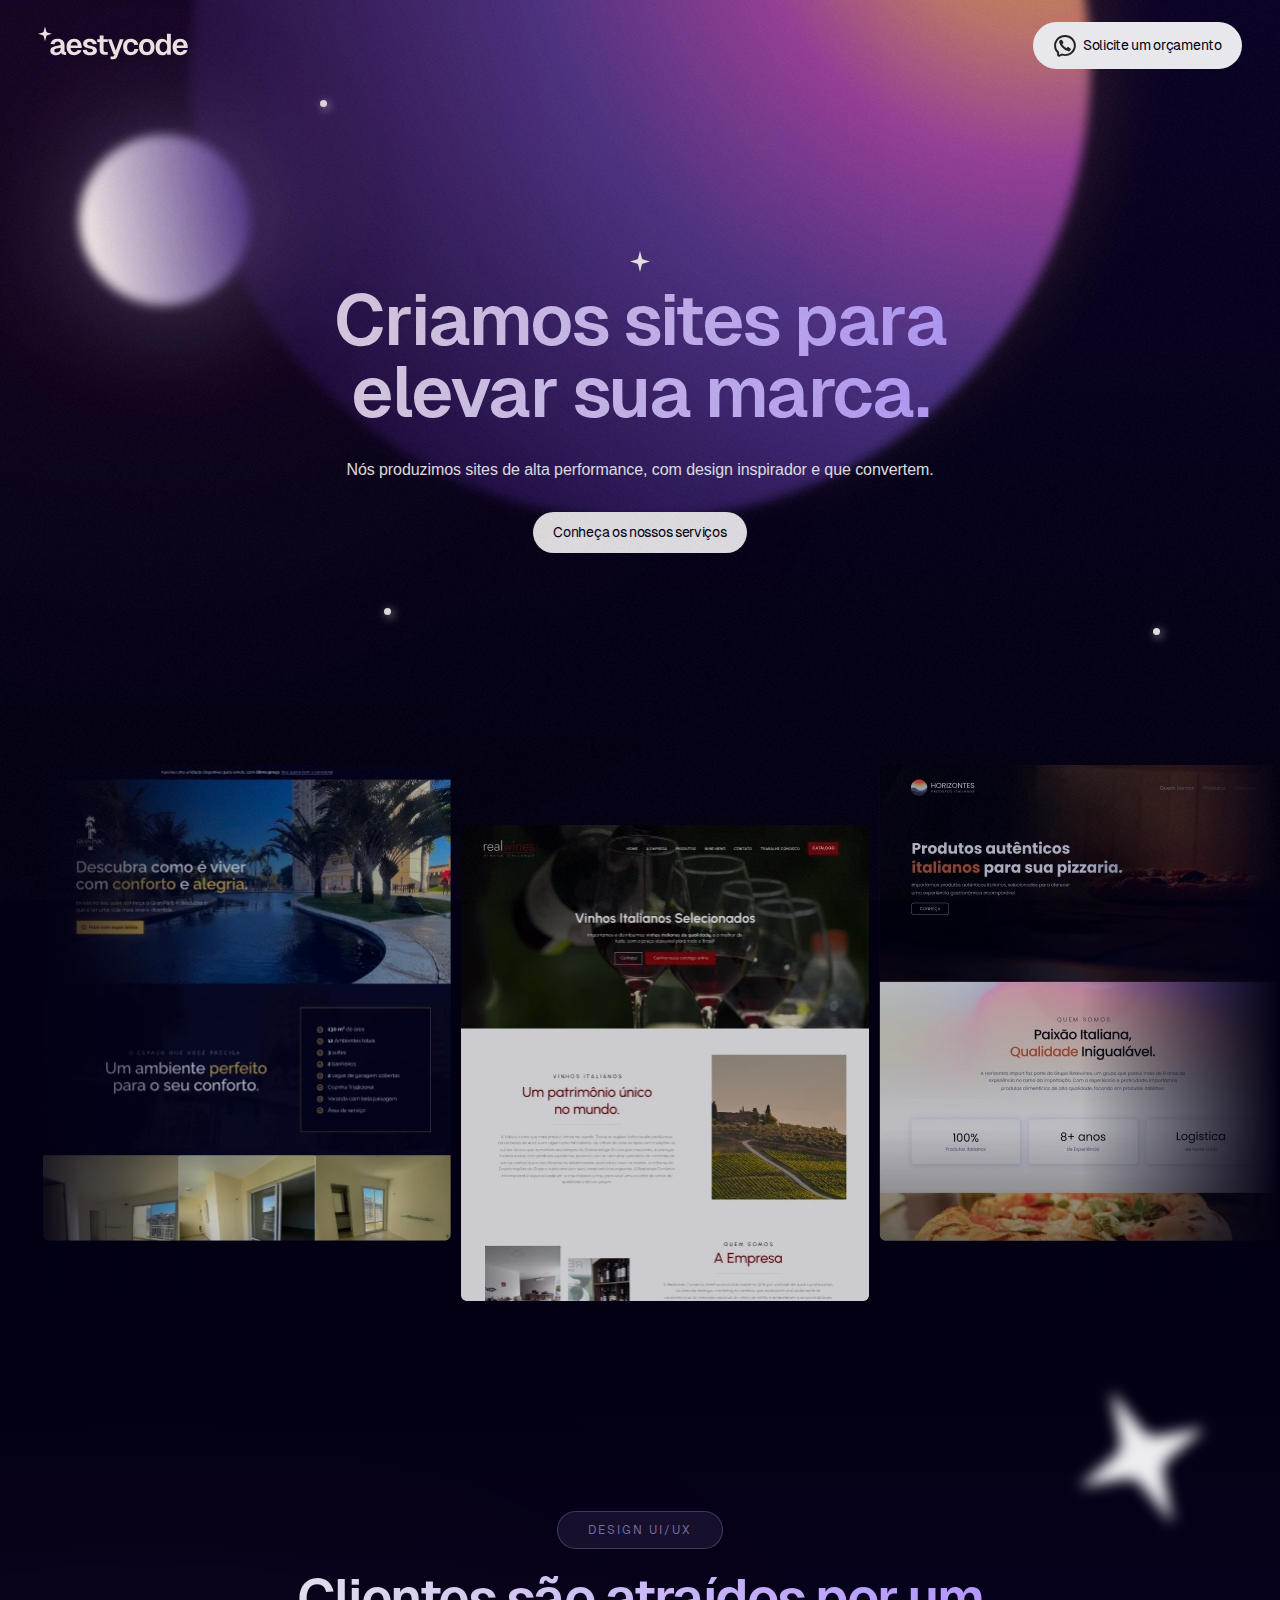
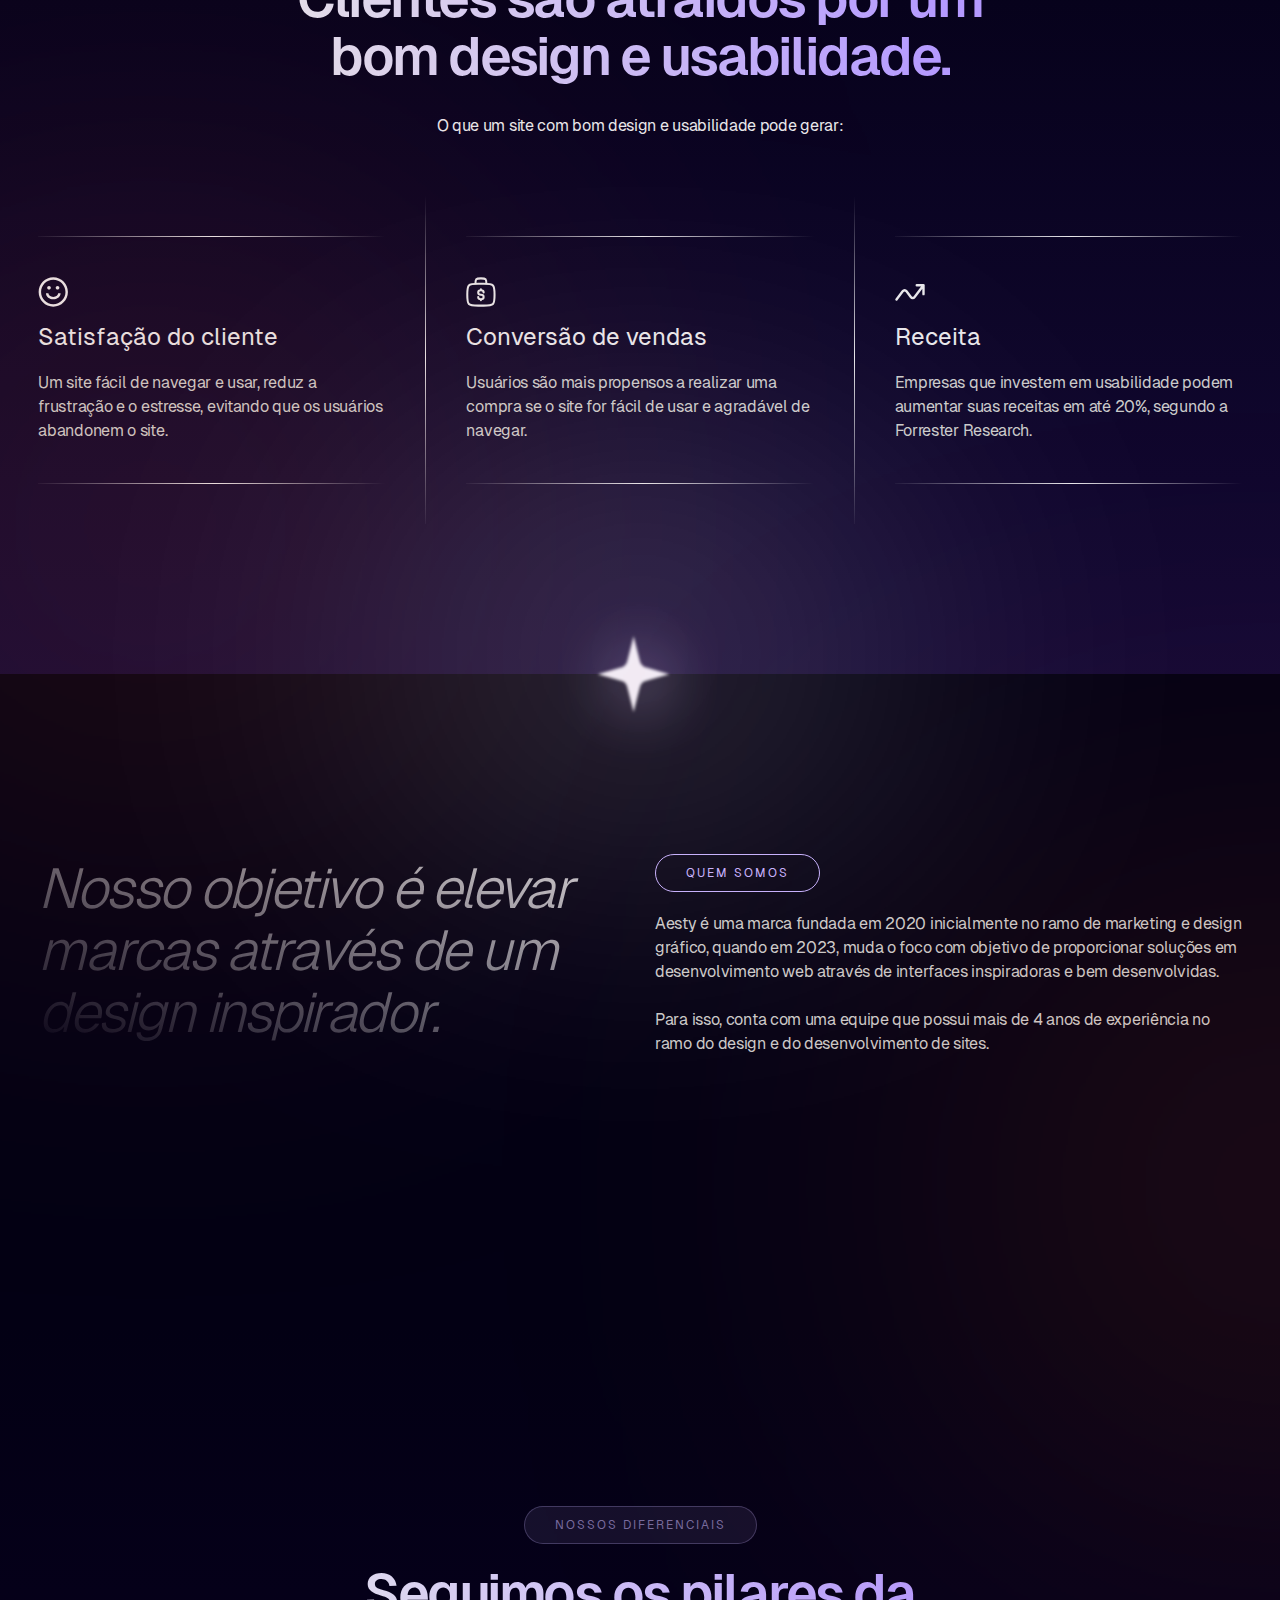
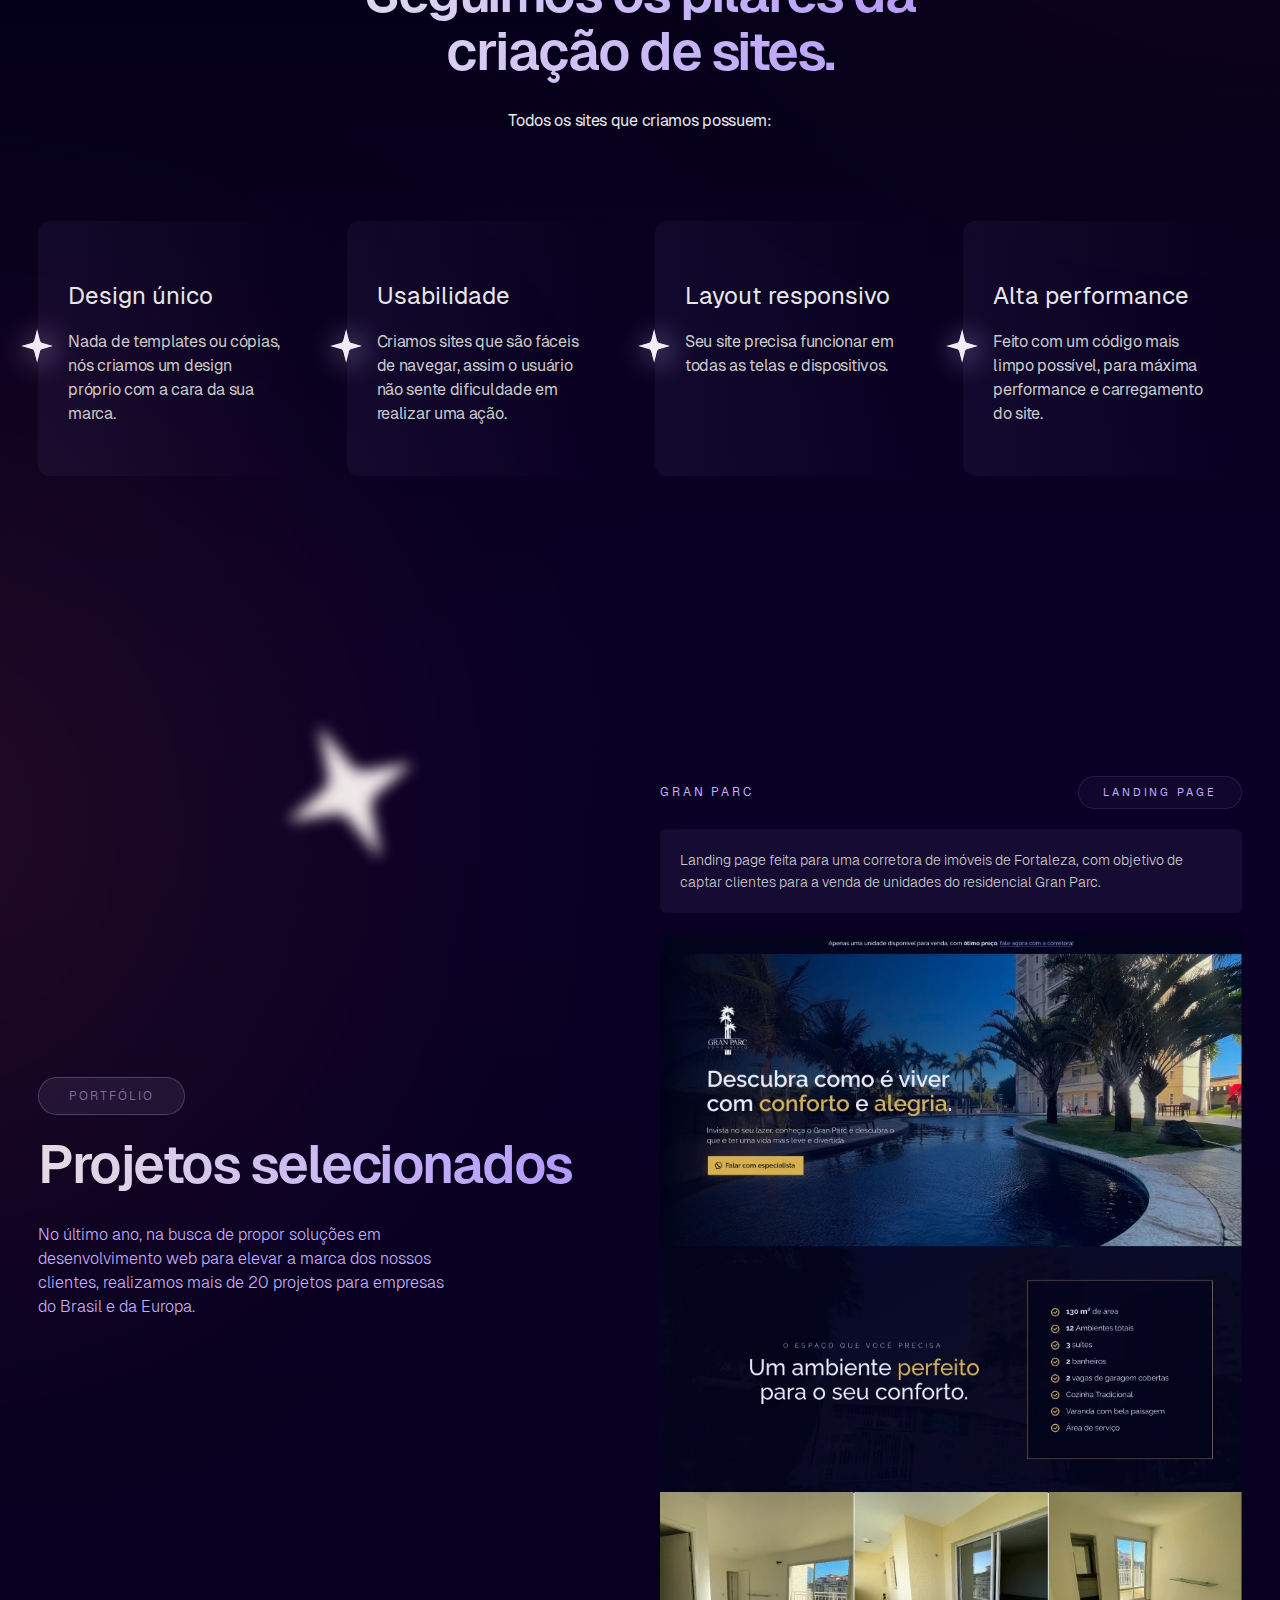
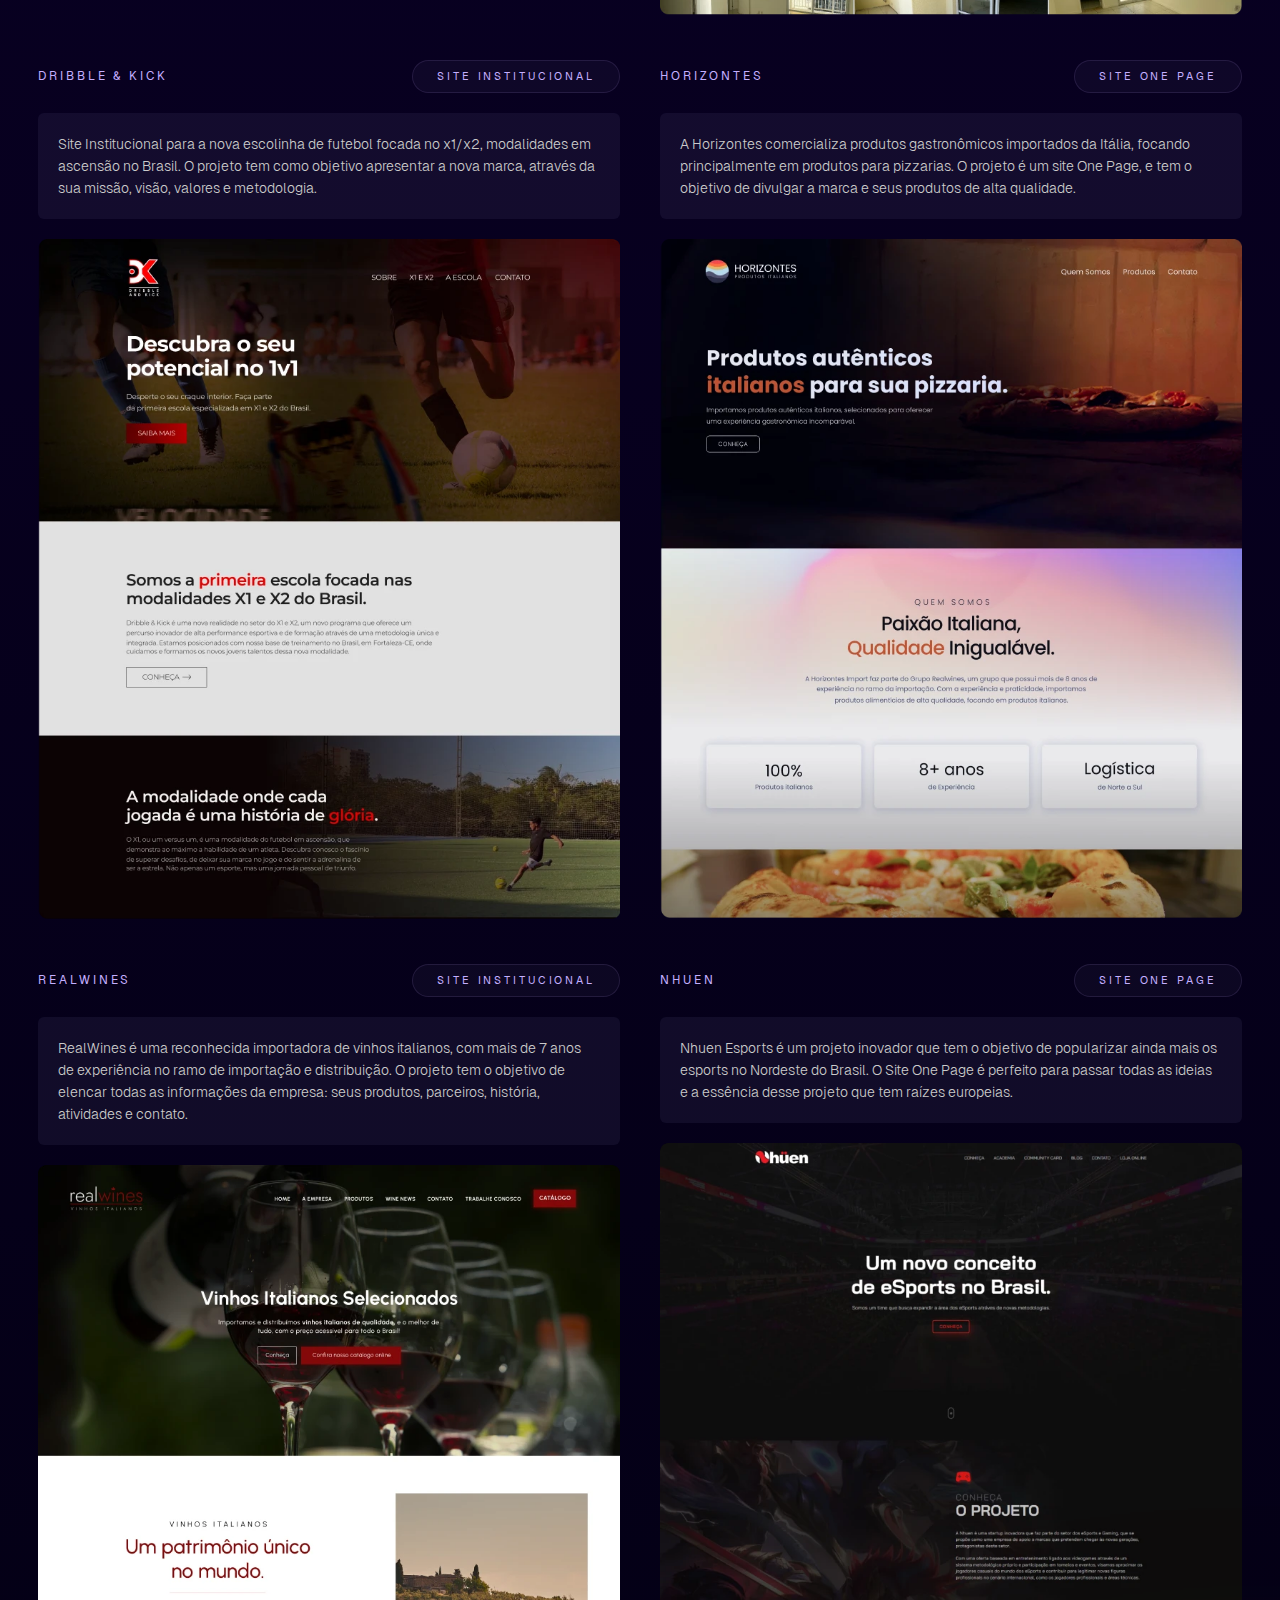
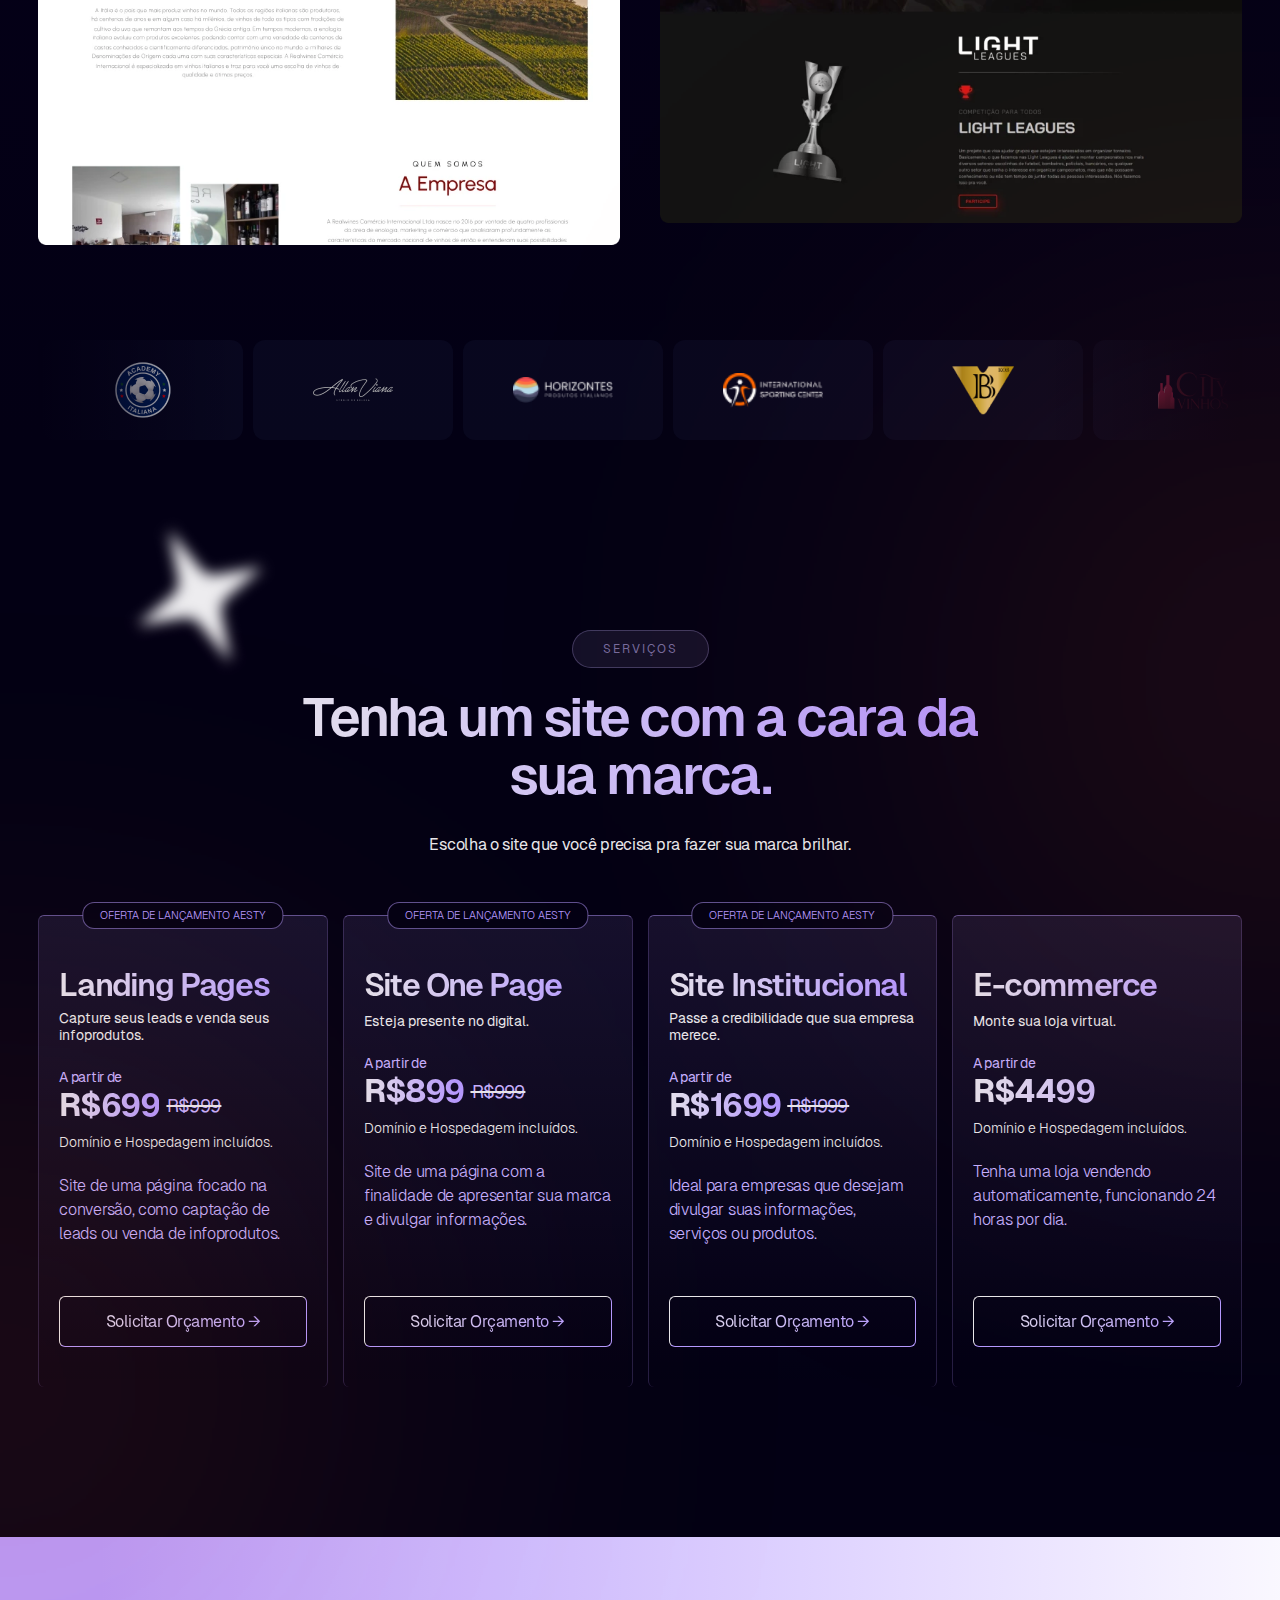
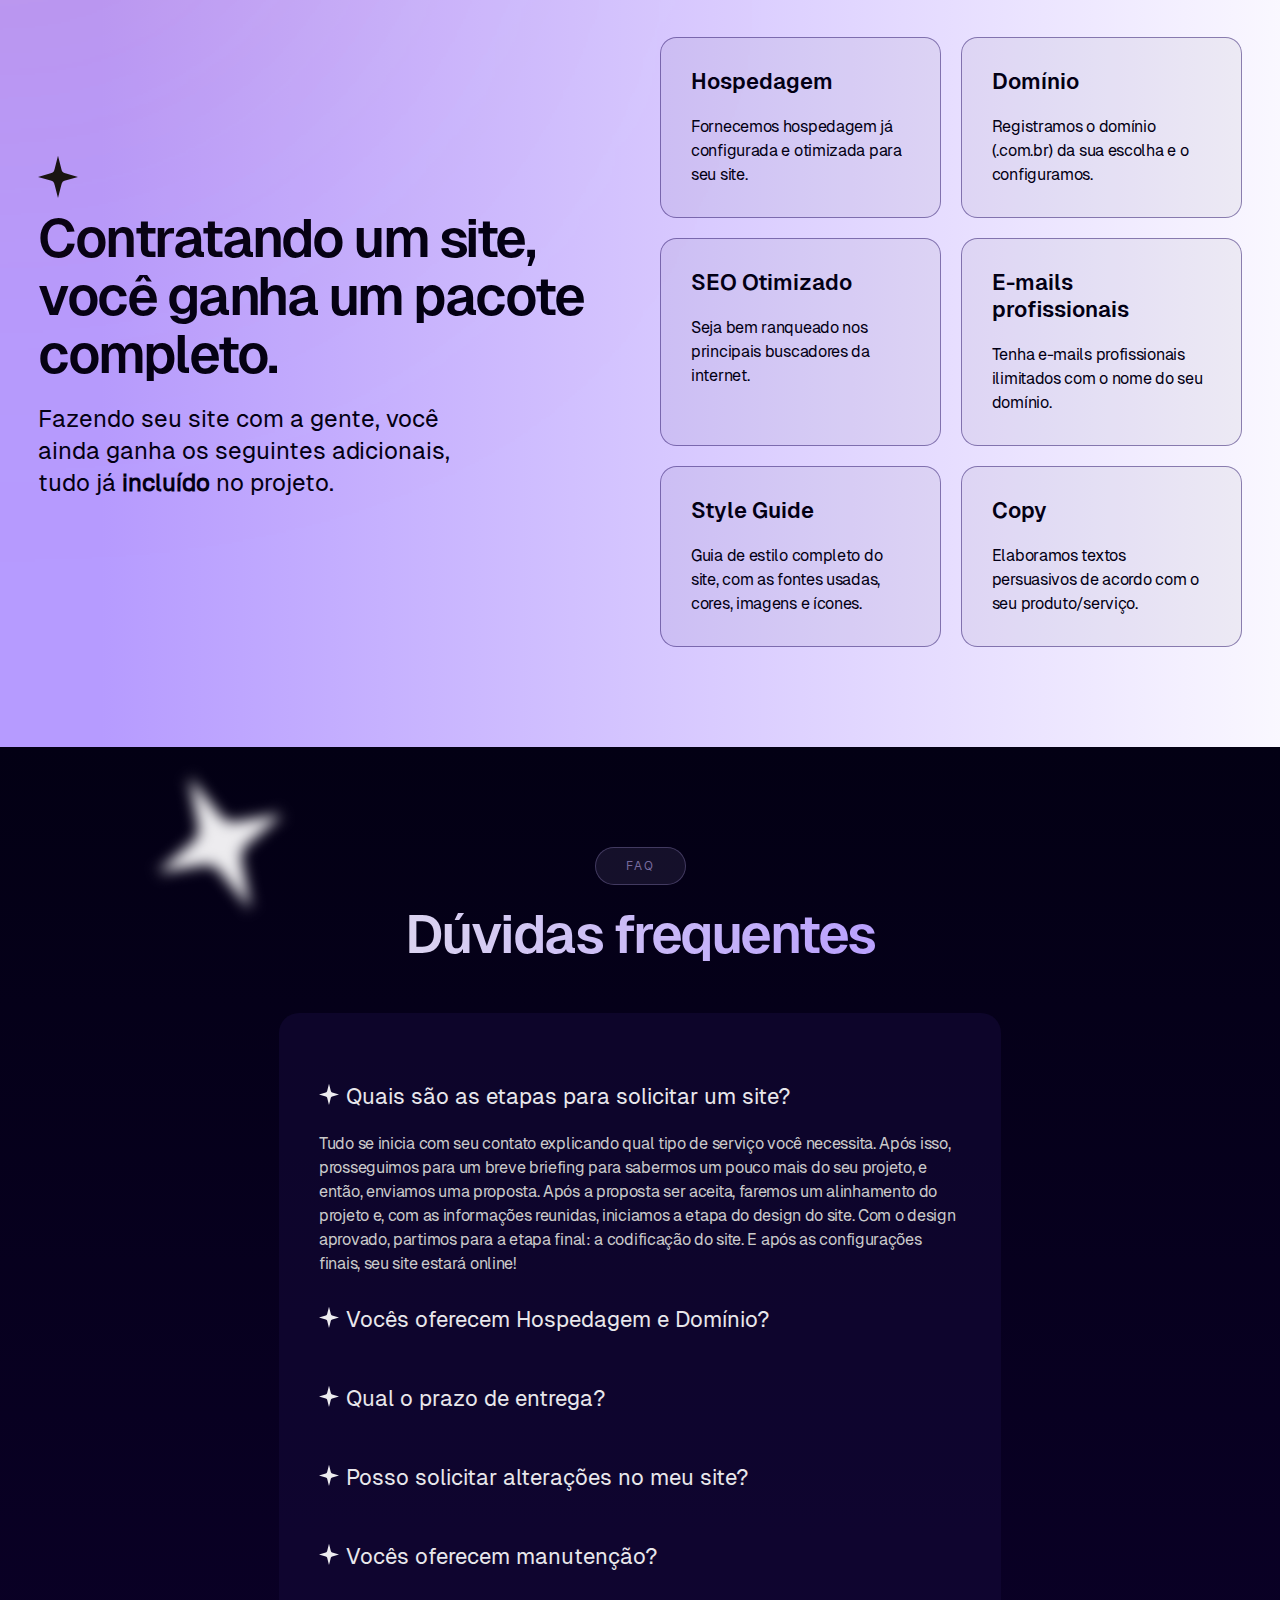
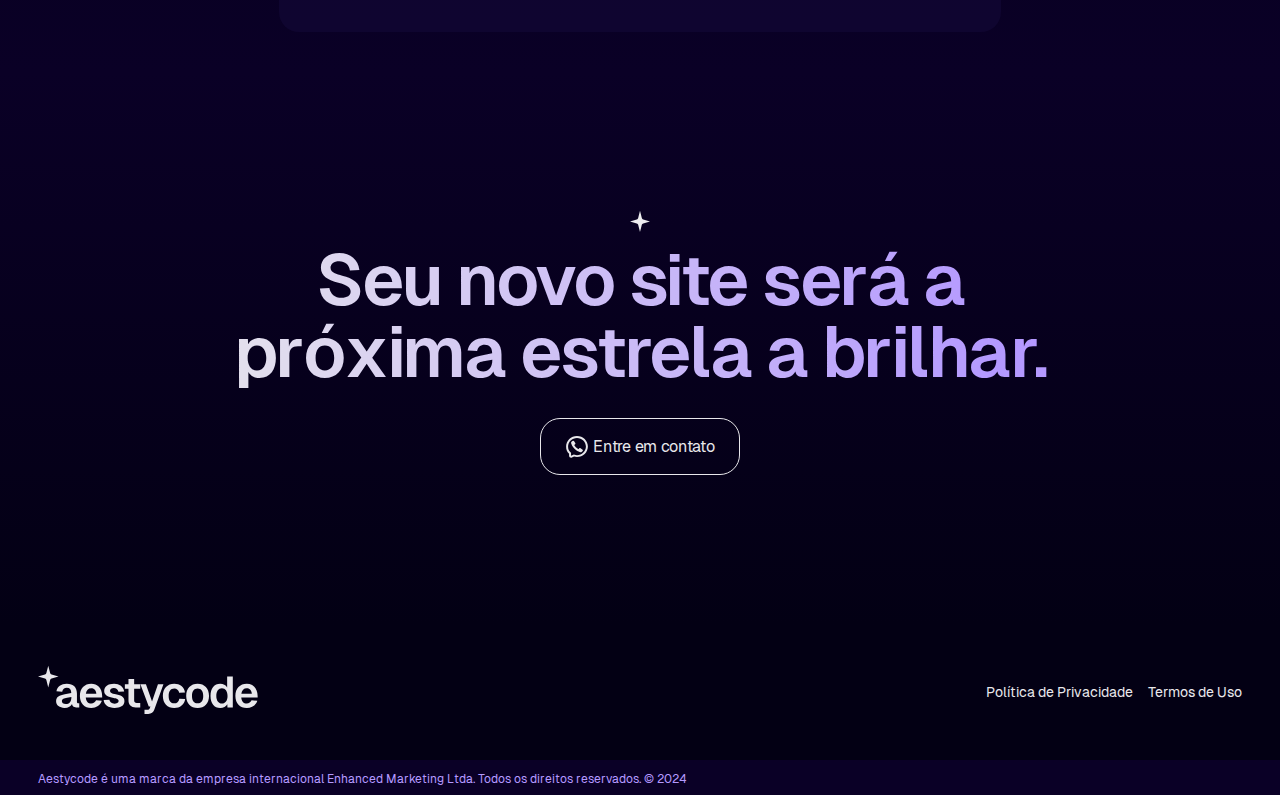
<file: index.html>
<!DOCTYPE html>
<html lang="pt-br">
<head>
    <!-- Google tag (gtag.js) -->
    <script async src="https://www.googletagmanager.com/gtag/js?id=G-75QSMCPX70"></script>
    <script>
        window.dataLayer = window.dataLayer || [];
        function gtag(){dataLayer.push(arguments);}
        gtag('js', new Date());

        gtag('config', 'G-75QSMCPX70');
    </script>
    <script type="text/javascript">
        (function(c,l,a,r,i,t,y){
            c[a]=c[a]||function(){(c[a].q=c[a].q||[]).push(arguments)};
            t=l.createElement(r);t.async=1;t.src="https://www.clarity.ms/tag/"+i;
            y=l.getElementsByTagName(r)[0];y.parentNode.insertBefore(t,y);
        })(window, document, "clarity", "script", "kqdhmr7zs4");
    </script>
    <meta charset="UTF-8">
    <meta name="viewport" content="width=device-width, initial-scale=1">
    <meta name="description" content="Criação de Sites e Landing Pages com design único, boa usabilidade e alta performance.">
    <meta name="author" content="Aestycode">
    <meta property="og:locale" content="pt_BR" />
    <meta property="og:type" content="website" />
    <meta property="og:title" content="Aestycode - Criação de Sites e Landing Pages.">
    <meta property="og:description" content="Criação de Sites e Landing Pages com design único, boa usabilidade e alta performance.">
    <meta property="og:site_name" content="Aestycode" />
    <meta property="og:image" content="https://aesty.com.br/assets/images/og-image.jpg">
    <meta property="og:url" content="https://aesty.com.br">
    <title>Aestycode - Criação de Sites e Landing Pages com design único, boa usabilidade e alta performance.</title>
    <link rel="canonical" href="https://aesty.com.br/" />
    <link rel="shortcut icon" href="favicon.svg" type="svg">

    <link rel="preload" href="assets/fonts/Geist-SemiBold.woff2" as="font" type="font/woff" crossorigin="anonymous">
    <link rel="preload" href="assets/fonts/Geist-Regular.woff2" as="font" type="font/woff" crossorigin="anonymous">
    <link rel="preload" href="assets/fonts/Geist-Light.woff2" as="font" type="font/woff" crossorigin="anonymous">
    <link rel="stylesheet" href="assets/css/style.css">
</head>
<body>
    <header>
        <nav class="container">
            <a href="index.html"><img width="150" height="50" src="assets/images/Logo_Aestycode_White.svg" alt="Logo"></a>
            <a href="https://api.whatsapp.com/send?phone=5548992084754&text=Olá,%20gostaria%20de%20solicitar%20um%20orçamento." rel="noopener noreferrer" target="_blank" class="cta-btn cta-btn__desktop"> <svg width="24" height="23" viewBox="0 0 31 30" fill="none" xmlns="http://www.w3.org/2000/svg">
                <path d="M7.76809 10.0077C7.91568 8.878 9.43275 7.34268 10.6367 7.51304L10.6348 7.51118C11.8065 7.72665 12.734 9.67826 13.257 10.5558C13.6276 11.1925 13.387 11.8376 13.0413 12.1098C12.575 12.4735 11.8459 12.9754 11.9988 13.4792C12.2708 14.375 15.5 17.5 17.0882 18.3884C17.6894 18.7246 18.1253 17.8377 18.4976 17.3834C18.768 17.0339 19.4352 16.825 20.0916 17.17C21.072 17.7225 21.9955 18.3646 22.8496 19.0875C23.2761 19.4325 23.3762 19.9424 23.0807 20.4812C22.5601 21.4304 21.0546 22.682 19.9617 22.4276C18.0529 21.9835 10.3333 19.0875 7.85376 10.6975C7.71431 10.3006 7.74942 10.1506 7.76809 10.0077Z" fill="#222222"/>
                <path fill-rule="evenodd" clip-rule="evenodd" d="M15.5003 28.75C13.9198 28.75 13.0454 28.5859 11.6253 28.125L8.90563 29.441C7.18796 30.2721 5.16699 29.0634 5.16699 27.2049V24.375C2.38545 21.865 1.29199 18.9709 1.29199 15C1.29199 7.40609 7.65328 1.25 15.5003 1.25C23.3473 1.25 29.7087 7.40609 29.7087 15C29.7087 22.5939 23.3473 28.75 15.5003 28.75ZM7.75033 23.2879L6.92876 22.5465C4.7677 20.5965 3.87533 18.4164 3.87533 15C3.87533 8.7868 9.08002 3.75 15.5003 3.75C21.9207 3.75 27.1253 8.7868 27.1253 15C27.1253 21.2132 21.9207 26.25 15.5003 26.25C14.2271 26.25 13.63 26.1388 12.4468 25.7547L11.4296 25.4246L7.75033 27.2049V23.2879Z" fill="#222222"/>
                </svg> Solicite um orçamento 
            </a>
        </nav>
    </header>

    <a class="cta-btn__mobile" href="https://api.whatsapp.com/send?phone=5548992084754&text=Olá,%20gostaria%20de%20solicitar%20um%20orçamento." rel="noopener noreferrer" target="_blank"> <svg width="24" height="23" viewBox="0 0 31 30" fill="none" xmlns="http://www.w3.org/2000/svg">
        <path d="M7.76809 10.0077C7.91568 8.878 9.43275 7.34268 10.6367 7.51304L10.6348 7.51118C11.8065 7.72665 12.734 9.67826 13.257 10.5558C13.6276 11.1925 13.387 11.8376 13.0413 12.1098C12.575 12.4735 11.8459 12.9754 11.9988 13.4792C12.2708 14.375 15.5 17.5 17.0882 18.3884C17.6894 18.7246 18.1253 17.8377 18.4976 17.3834C18.768 17.0339 19.4352 16.825 20.0916 17.17C21.072 17.7225 21.9955 18.3646 22.8496 19.0875C23.2761 19.4325 23.3762 19.9424 23.0807 20.4812C22.5601 21.4304 21.0546 22.682 19.9617 22.4276C18.0529 21.9835 10.3333 19.0875 7.85376 10.6975C7.71431 10.3006 7.74942 10.1506 7.76809 10.0077Z" fill="#222222"/>
        <path fill-rule="evenodd" clip-rule="evenodd" d="M15.5003 28.75C13.9198 28.75 13.0454 28.5859 11.6253 28.125L8.90563 29.441C7.18796 30.2721 5.16699 29.0634 5.16699 27.2049V24.375C2.38545 21.865 1.29199 18.9709 1.29199 15C1.29199 7.40609 7.65328 1.25 15.5003 1.25C23.3473 1.25 29.7087 7.40609 29.7087 15C29.7087 22.5939 23.3473 28.75 15.5003 28.75ZM7.75033 23.2879L6.92876 22.5465C4.7677 20.5965 3.87533 18.4164 3.87533 15C3.87533 8.7868 9.08002 3.75 15.5003 3.75C21.9207 3.75 27.1253 8.7868 27.1253 15C27.1253 21.2132 21.9207 26.25 15.5003 26.25C14.2271 26.25 13.63 26.1388 12.4468 25.7547L11.4296 25.4246L7.75033 27.2049V23.2879Z" fill="#222222"/>
        </svg> 
    </a>

    <div class="hero">
        <div class="container">
            <div class="hero__content">
                <div class="hero__content-left">
                    <h1 class="title-1">
                        Criamos sites para
                        <br>
                        elevar sua marca.</h1>
                    <p>Nós produzimos sites de alta performance, com design inspirador e que convertem.</p>
                    <a href="#servicos" class="cta-btn">Conheça os nossos serviços</a>
                </div>
            </div>
        </div>
        <div draggable="false" class="big-planet"></div>
        <span draggable="false" class="star" style="top: 100px;left: 320px; animation: 7s pulse 1s infinite ease;"></span>
        <span draggable="false" class="star" style="bottom: 130px;right: 120px; animation: 7s pulse 3s infinite ease;"></span>
        <span draggable="false" class="star" style="bottom: 150px;left: 30%; animation: 3s pulse 1s infinite ease;" ></span>
        <span draggable="false" class="starfall" style="animation: 4s falling-down 3s infinite cubic-bezier(1,0,.95,.64);"></span>    
        <!-- <span draggable="false" class="planet" style="top: 150px;left: 42%;"></span>   -->
        <span class="blur" style="top: 0; left: 0; background-color: #ff5f2067;" ></span> 
        <!-- <img class="arrow-down" draggable="false" src="assets/images/arrow-down.svg" alt="Seta para baixo"> -->
    </div>

    <div class="after-hero">
        <div class="container">
            <div class="after-hero__itens">
                <div class="after-hero__itens-item">
                    <img draggable="false" style="user-select: none;" src="assets/images/portfolio/granparc-min.webp" alt="Gran Parc" width="408" height="476">
                </div>
                <div class="after-hero__itens-item">
                    <img draggable="false" style="user-select: none;" src="assets/images/portfolio/rw-min.webp" alt="RealWines" width="408" height="476">
                </div>
                <div class="after-hero__itens-item">
                    <img draggable="false" style="user-select: none;" src="assets/images/portfolio/hori-min.webp" alt="Horizontes" width="408" height="476">
                </div>
                <div class="after-hero__itens-item">
                    <img draggable="false" style="user-select: none;" src="assets/images/portfolio/dandk-min.webp" alt="Dribble & Kick" width="408" height="476">
                </div>
                <div class="after-hero__itens-item">
                    <img draggable="false" style="user-select: none;" src="assets/images/portfolio/nhuen-min.webp" alt="Nhuen" width="408" height="476">
                </div>
                <div class="after-hero__itens-item">
                    <img draggable="false" style="user-select: none;" src="assets/images/portfolio/granparc-min.webp" alt="Gran Parc" width="408" height="476">
                </div>
                <div class="after-hero__itens-item">
                    <img draggable="false" style="user-select: none;" src="assets/images/portfolio/rw-min.webp" alt="RealWines" width="408" height="476">
                </div>
                <div class="after-hero__itens-item">
                    <img draggable="false" style="user-select: none;" src="assets/images/portfolio/hori-min.webp" alt="Horizontes" width="408" height="476">
                </div>
                <div class="after-hero__itens-item">
                    <img draggable="false" style="user-select: none;" src="assets/images/portfolio/dandk-min.webp" alt="Dribble & Kick" width="408" height="476">
                </div>
                <div class="after-hero__itens-item">
                    <img draggable="false" style="user-select: none;" src="assets/images/portfolio/nhuen-min.webp" alt="Nhuen" width="408" height="476">
                </div>
            </div>
        </div>

    </div>

    <article class="beneficios">
        <div class="container">
            <div class="beneficios__upper">
                <span class="before-title">Design UI/UX</span>
                <h2 class="title-2">Clientes são atraídos por um bom design e usabilidade.</h2>
                <p>O que um site com bom design e usabilidade pode gerar:</p>
            </div>
            <div class="beneficios__bottom">
                <div class="beneficios__bottom-card">
                    <img src="assets/images/smile.svg" alt="Satisfação">
                    <h3>Satisfação do cliente</h3>
                    <p>Um site fácil de navegar e usar, reduz a frustração e o estresse, evitando que os usuários abandonem o site.</p>
                </div>
                <span class="line"></span>
                <div class="beneficios__bottom-card">
                    <img src="assets/images/money.svg" alt="Vendas">
                    <h3>Conversão de vendas</h3>
                    <p>Usuários são mais propensos a realizar uma compra se o site for fácil de usar e agradável de navegar.</p>
                </div>
                <span class="line"></span>
                <div class="beneficios__bottom-card">
                    <img src="assets/images/up.svg" alt="Receita">
                    <h3>Receita</h3>
                    <p>Empresas que investem em usabilidade podem aumentar suas receitas em até 20%, segundo a Forrester Research.</p>
                </div>
            </div>
        </div>
        <div class="blur" style="left: 0; bottom: 0;"></div>
        <div class="floating-star" style="right: 100px; top: 0;"></div>
    </article>

    <div class="quemsomos">
        <div class="blur" style="left: 50%;top: -95px;transform: translateX(-50%);background-color: #ffffff93;width: 400px;height: 150px;-webkit-filter:blur(200px);filter: blur(200px);"></div>
        <img src="/assets/images/Icon_Aesty_White_Shiny.svg" width="200px" alt="Ícone Aesty">
        <div class="container">
            <div class="quemsomos__left">
                <h2 class="title-2" style="font-style: italic;">Nosso objetivo é elevar marcas através de um design inspirador.</h2>
            </div>
            <div class="quemsomos__right">
                <span class="before-title">Quem somos</span>
                <p>Aesty é uma marca fundada em 2020 inicialmente no ramo de 
                    marketing e design gráfico, quando em 2023, muda o foco com 
                    objetivo de proporcionar soluções em desenvolvimento web através 
                    de interfaces inspiradoras e bem desenvolvidas.
                    <br><br>
                    Para isso, conta com uma equipe que possui mais de 
                    4 anos de experiência no ramo do design e do 
                    desenvolvimento de sites.
                </p>
            </div>

        </div>
        <div class="blur" style="bottom: -100px;right: -150px;"></div>
    </div>

    <div class="icon-sliding">
        <img src="assets/images/Icon_Aesty_White_Shiny.svg" alt="Ícone Aesty Flutuando">
    </div>

    <article class="diferenciais">
        <div class="container">
            <div class="diferenciais__upper">
                <span class="before-title">Nossos Diferenciais</span>
                <h2 class="title-2">Seguimos os pilares da criação de sites.</h2>
                <p>Todos os sites que criamos possuem:</p>
            </div>
            <div class="diferenciais__bottom">
                <div class="diferenciais__bottom-card">
                    <img src="assets/images/Icon_Aesty_White_Shiny.svg" width="90" alt="Ícone Aesty Branco"> 
                    <h3>Design único</h3>
                    <p>Nada de templates ou cópias, nós criamos um design próprio com a cara da sua marca.</p>
                </div>
                <div class="diferenciais__bottom-card">
                    <img src="assets/images/Icon_Aesty_White_Shiny.svg" width="90" alt="Ícone Aesty Branco"> 
                    <h3>Usabilidade</h3>
                    <p>Criamos sites que são fáceis de navegar, assim o usuário não sente dificuldade em realizar uma ação.</p>
                </div>
                <div class="diferenciais__bottom-card">
                    <img src="assets/images/Icon_Aesty_White_Shiny.svg" width="90" alt="Ícone Aesty Branco"> 
                    <h3>Layout responsivo</h3>
                    <p>Seu site precisa funcionar em todas as telas e dispositivos.</p>
                </div>
                <div class="diferenciais__bottom-card">
                    <img src="assets/images/Icon_Aesty_White_Shiny.svg" width="90" alt="Ícone Aesty Branco"> 
                    <h3>Alta performance</h3>
                    <p>Feito com um código mais limpo possível, para máxima performance e carregamento do site.</p>
                </div>
            </div>
        </div>
    </article>

    <section class="portfolio">
        <div class="floating-star" style="left: 250px; top: 50px;"></div>
        <div class="container">
            <div class="portfolio__bottom">
                <div class="portfolio__bottom-heading">
                    <span class="before-title">Portfólio</span>
                    <h2 class="title-2">Projetos selecionados</h2>
                    <p>No último ano, na busca de propor soluções em desenvolvimento web para elevar a marca dos nossos clientes, realizamos mais de 20 projetos para empresas do Brasil e da Europa.</p>
                </div>
                <div class="portfolio__bottom-card">
                    <div class="card__info">
                        <span class="card__info-title">Gran Parc</span>
                        <span class="card__info-type">Landing Page</span>
                    </div>
                    <p>Landing page feita para uma corretora de imóveis de Fortaleza, com objetivo de captar clientes para a venda de unidades do residencial Gran Parc.</p>
                    <img draggable="false" style="user-select: none;" src="assets/images/portfolio/granparc-max.webp" alt="Portfolio 1">
                </div>
                <div class="portfolio__bottom-card">
                    <div class="card__info">
                        <span class="card__info-title">Dribble & Kick</span>
                        <span class="card__info-type">Site Institucional</span>
                    </div>
                    <p>Site Institucional para a nova escolinha de futebol focada no x1/x2, modalidades em ascensão no Brasil.
                        O projeto tem como objetivo apresentar a nova marca, através da sua missão, visão, valores e metodologia.</p>
                    <img draggable="false" style="user-select: none;" src="assets/images/portfolio/dandk-max.webp" alt="Portfolio 2">  
                </div>
                <div class="portfolio__bottom-card">
                    <div class="card__info">
                        <span class="card__info-title">Horizontes</span>
                        <span class="card__info-type">Site One Page</span>
                    </div>
                    <p>A Horizontes comercializa produtos gastronômicos importados da Itália, focando principalmente em produtos para pizzarias.
                        O projeto é um site One Page, e tem o objetivo de divulgar a marca e seus produtos de alta qualidade.</p>
                    <img draggable="false" style="user-select: none;" src="assets/images/portfolio/hori-max.webp" alt="Portfolio 3">
                </div>
                <div class="portfolio__bottom-card">
                    <div class="card__info">
                        <span class="card__info-title">RealWines</span>
                        <span class="card__info-type">Site Institucional</span>
                    </div>
                    <p>RealWines é uma reconhecida importadora de vinhos italianos, com mais de 7 anos de experiência no ramo de importação e distribuição.
                        O projeto tem o objetivo de elencar todas as informações da empresa: seus produtos, parceiros, história, atividades e contato.
                    </p>
                    <img draggable="false" style="user-select: none;" src="assets/images/portfolio/rw-max.webp" alt="Portfolio 4">
                </div>
                <div class="portfolio__bottom-card">
                    <div class="card__info">
                        <span class="card__info-title">Nhuen</span>
                        <span class="card__info-type">Site One Page</span>
                    </div>
                    <p>Nhuen Esports é um projeto inovador que tem o objetivo de popularizar ainda mais os esports no Nordeste do Brasil. 
                        O Site One Page é perfeito para passar todas as ideias e a essência desse projeto que tem raízes europeias.
                    </p>
                    <img draggable="false" style="user-select: none;" src="assets/images/portfolio/nhuen-max.webp" alt="Portfolio 5">
                </div>
            </div>
            <div class="portfolio__list">
                <div class="portfolio__list-itens">
                    <div class="portfolio__list-item">
                        <img draggable="false" style="user-select: none;" src="assets/images/logo_icons/icon_ai.png" alt="Academy Italiana" width="56" height="56">
                    </div>
                    <div class="portfolio__list-item">
                        <img draggable="false" style="user-select: none;" src="assets/images/logo_icons/icon_allan.png" alt="Allan Viana" width="80" height="24">
                    </div>
                    <div class="portfolio__list-item">
                        <img draggable="false" style="user-select: none;" src="assets/images/logo_icons/icon_hori.png" alt="Horizontes Import" width="100" height="auto">
                    </div>
                    <div class="portfolio__list-item">
                        <img draggable="false" style="user-select: none;" src="assets/images/logo_icons/icon_isc.png" alt="ISC Fortaleza" width="100" height="auto">
                    </div>
                    <div class="portfolio__list-item">
                        <img draggable="false" style="user-select: none;" src="assets/images/logo_icons/icon_bv.png" alt="BVkos" width="62" height="49">
                    </div>
                    <div class="portfolio__list-item">
                        <img draggable="false" style="user-select: none;" src="assets/images/logo_icons/icon_city.png" alt="CityVinhos" width="70" height="37">
                    </div>
                    <div class="portfolio__list-item">
                        <img draggable="false" style="user-select: none;" src="assets/images/logo_icons/icon_cva.png" alt="CVA Engenharia" width="80" height="38">
                    </div>
                    <div class="portfolio__list-item">
                        <img draggable="false" style="user-select: none;" src="assets/images/logo_icons/icon_em.png" alt="Enh Marketing" width="60" height="40">
                    </div>
                    <div class="portfolio__list-item">
                        <img draggable="false" style="user-select: none;" src="assets/images/logo_icons/icon_nhuen.png" alt="Nhuen" width="80" height="20">
                    </div>
                    <div class="portfolio__list-item">
                        <img draggable="false" style="user-select: none;" src="assets/images/logo_icons/icon_rw.png" alt="RealWines" width="80" height="27">
                    </div>
                    <div class="portfolio__list-item">
                        <img draggable="false" style="user-select: none;" src="assets/images/logo_icons/icon_ai.png" alt="Academy Italiana" width="56" height="56">
                    </div>
                    <div class="portfolio__list-item">
                        <img draggable="false" style="user-select: none;" src="assets/images/logo_icons/icon_allan.png" alt="Allan Viana" width="80" height="24">
                    </div>
                    <div class="portfolio__list-item">
                        <img draggable="false" style="user-select: none;" src="assets/images/logo_icons/icon_hori.png" alt="Horizontes Import" width="100" height="auto">
                    </div>
                    <div class="portfolio__list-item">
                        <img draggable="false" style="user-select: none;" src="assets/images/logo_icons/icon_isc.png" alt="ISC Fortaleza" width="100" height="auto">
                    </div>
                    <div class="portfolio__list-item">
                        <img draggable="false" style="user-select: none;" src="assets/images/logo_icons/icon_bv.png" alt="BVkos" width="62" height="49">
                    </div>
                    <div class="portfolio__list-item">
                        <img draggable="false" style="user-select: none;" src="assets/images/logo_icons/icon_city.png" alt="CityVinhos" width="70" height="37">
                    </div>
                    <div class="portfolio__list-item">
                        <img draggable="false" style="user-select: none;" src="assets/images/logo_icons/icon_cva.png" alt="CVA Engenharia" width="80" height="38">
                    </div>
                    <div class="portfolio__list-item">
                        <img draggable="false" style="user-select: none;" src="assets/images/logo_icons/icon_em.png" alt="Enh Marketing" width="60" height="40">
                    </div>
                    <div class="portfolio__list-item">
                        <img draggable="false" style="user-select: none;" src="assets/images/logo_icons/icon_nhuen.png" alt="Nhuen" width="80" height="20">
                    </div>
                    <div class="portfolio__list-item">
                        <img draggable="false" style="user-select: none;" src="assets/images/logo_icons/icon_rw.png" alt="RealWines" width="80" height="27">
                    </div>
                </div>
            </div>
        </div>
        <div class="blur" style="left: -250px; top: 0;"></div>
    </section>

    <article class="servicos" id="servicos">
        <div class="floating-star" style="left: 100px; top: 0;"></div>
        <div class="container">
            <div class="servicos__content">
                <div class="servicos__upper">
                    <span class="before-title">Serviços</span>
                    <h2 class="title-2">Tenha um site com a cara da sua marca.</h2>
                    <p>Escolha o site que você precisa pra fazer sua marca brilhar.</p>
                </div>
                <div class="servicos__grid">
                    <div class="servicos__card">
                        <div class="servicos__card-text">
                            <h3>Landing Pages</h3>
                            <span class="servicos__subheading">Capture seus leads e venda seus infoprodutos.</span>
                            <div class="servicos__preco">
                                <span class="servicos__preco-apartir">A partir de</span>
                                <div class="servicos__preco-precos">
                                    <span class="servicos__preco-valor">R$699</span>
                                    <span class="servicos__preco-promo">R$999</span>
                                </div>
                                <p>Domínio e Hospedagem incluídos.</p>
                            </div>
                            <p>Site de uma página focado na conversão, como captação de leads ou venda de infoprodutos.</p>
                        </div>
                        <a href="https://api.whatsapp.com/send?phone=5548992084754&text=Olá,%20gostaria%20de%20solicitar%20um%20orçamento." class="cta-btn-outline">Solicitar Orçamento →</a>
                    </div>
                    <div class="servicos__card">
                        <div class="servicos__card-text">
                            <h3>Site One Page</h3>
                            <span class="servicos__subheading">Esteja presente no digital.</span>
                            <div class="servicos__preco">
                                <span class="servicos__preco-apartir">A partir de</span>
                                <div class="servicos__preco-precos">
                                    <span class="servicos__preco-valor">R$899</span>
                                    <span class="servicos__preco-promo">R$999</span>
                                </div>
                                <p>Domínio e Hospedagem incluídos.</p>
                            </div>
                            <p>Site de uma página com a finalidade de apresentar sua marca e divulgar informações.</p>
                        </div>
                        <a href="https://api.whatsapp.com/send?phone=5548992084754&text=Olá,%20gostaria%20de%20solicitar%20um%20orçamento." class="cta-btn-outline">Solicitar Orçamento →</a>
                    </div>
                
                    <div class="servicos__card">
                        <div class="servicos__card-text">
                            <h3>Site Institucional</h3>
                            <span class="servicos__subheading">Passe a credibilidade que sua empresa merece.</span>
                            <div class="servicos__preco">
                                <span class="servicos__preco-apartir">A partir de</span>
                                <div class="servicos__preco-precos">
                                    <span class="servicos__preco-valor">R$1699</span>
                                    <span class="servicos__preco-promo">R$1999</span>
                                </div>
                                <p>Domínio e Hospedagem incluídos.</p>
                            </div>
                            <p>Ideal para empresas que desejam divulgar suas informações, serviços ou produtos.</p>
                        </div>
                        <a href="https://api.whatsapp.com/send?phone=5548992084754&text=Olá,%20gostaria%20de%20solicitar%20um%20orçamento." class="cta-btn-outline">Solicitar Orçamento →</a>
                    </div>
                    <div class="servicos__card">
                        <div class="servicos__card-text">
                            <h3>E-commerce</h3>
                            <span class="servicos__subheading">Monte sua loja virtual.</span>
                            <div class="servicos__preco">
                                <span class="servicos__preco-apartir">A partir de</span>
                                <span class="servicos__preco-valor">R$4499</span>
                                <p>Domínio e Hospedagem incluídos.</p>
                            </div>
                            <p>Tenha uma loja vendendo automaticamente, funcionando 24 horas por dia.</p>
                        </div>
                        <a href="https://api.whatsapp.com/send?phone=5548992084754&text=Olá,%20gostaria%20de%20solicitar%20um%20orçamento." class="cta-btn-outline">Solicitar Orçamento →</a>
                    </div>
                </div>
            </div>
        </div> 
        <div class="blur" style="top:0;right: -150px;"></div>
        <div class="blur" style="left: -150px; bottom: 0;"></div>
    </article>

    <section class="adicionais">
        <div class="container">
            <div class="adicionais__text">
                <svg width="40" height="44" viewBox="0 0 138 147" fill="none" xmlns="http://www.w3.org/2000/svg">
                    <path d="M68.9998 0L58.0349 43.1918C56.6971 48.4624 56.0278 51.0977 54.7076 53.2522C53.5392 55.1585 52.0067 56.7837 50.2088 58.0232C48.1779 59.4234 45.6932 60.1333 40.7237 61.5522L2.95639e-05 73.1815L40.7237 84.8109C45.6932 86.2298 48.1779 86.9397 50.2088 88.3399C52.0067 89.5791 53.5392 91.2045 54.7076 93.1113C56.0278 95.2653 56.6971 97.9006 58.0349 103.171L68.9998 146.363L79.9646 103.171C81.3024 97.9006 81.9717 95.2653 83.2919 93.1113C84.4606 91.2045 85.9929 89.5791 87.7903 88.3399C89.8217 86.9397 92.3064 86.2298 97.2758 84.8109L138 73.1815L97.2758 61.5522C92.3064 60.1333 89.8217 59.4234 87.7903 58.0232C85.9929 56.7837 84.4606 55.1585 83.2919 53.2522C81.9717 51.0977 81.3024 48.4624 79.9646 43.1918L68.9998 0Z" fill="#111111"/>
                    </svg>
                <h2>Contratando um site, você ganha um pacote completo.</h2>
                <span>Fazendo seu site com a gente, você ainda ganha os seguintes adicionais, tudo já <strong>incluído</strong> no projeto.</span>
            </div>
            <div class="adicionais__cards">
                <div class="adicionais__cards-card">
                    <h3>Hospedagem</h3>
                    <p>Fornecemos hospedagem já configurada e otimizada para seu site.</p>
                </div>

                <div class="adicionais__cards-card">
                    <h3>Domínio</h3>
                    <p>Registramos o domínio (.com.br) da sua escolha e o configuramos.</p>
                </div>
                <div class="adicionais__cards-card">
                    <h3>SEO Otimizado</h3>
                    <p>Seja bem ranqueado nos principais buscadores da internet.</p>
                </div>
                <div class="adicionais__cards-card">
                    <h3>E-mails profissionais</h3>
                    <p>Tenha e-mails profissionais ilimitados com o nome do seu domínio.</p>
                </div>
                <div class="adicionais__cards-card">
                    <h3>Style Guide</h3>
                    <p>Guia de estilo completo do site, com as fontes usadas, cores, imagens e ícones.</p>
                </div>
                <div class="adicionais__cards-card">
                    <h3>Copy</h3>
                    <p>Elaboramos textos persuasivos de acordo com o seu produto/serviço.</p>
                </div>
            </ul>
        </div>

    </section>

    <section class="faq">
        <div class="container">
            <span class="before-title">Faq</span>
            <h2 class="title-2">Dúvidas frequentes</h2>
            <dl class="faq-lista">
                <dt class="active">Quais são as etapas para solicitar um site?</dt>
                <dd class="active">Tudo se inicia com seu contato explicando qual tipo de serviço você necessita. Após isso, prosseguimos para um breve briefing para sabermos um pouco mais do seu projeto, e então, enviamos uma proposta. Após a proposta ser aceita, faremos um alinhamento do projeto e, com as informações reunidas, iniciamos a etapa do design do site. Com o design aprovado, partimos para a etapa final: a codificação do site. E após as configurações finais, seu site estará online!</dd>
                <dt>Vocês oferecem Hospedagem e Domínio?</dt>
                <dd>Sim! Tanto a hospedagem quanto o domínio (.com.br), ambos por 1 ano, já estão incluídos no preço final do projeto. Depois desse período, entraremos em contato para renovar o domínio e a hospedagem, com a possibilidade de manutenção do site e assim manter a continuidade dos serviços do site e e-mails.
                   <br><br> Para explicar: a Hospedagem é o serviço que serve para manter o seu site no ar. Já o domínio é o endereço do site.
                </dd>
                <dt>Qual o prazo de entrega?</dt>
                <dd>Depende do tipo de serviço e sua complexidade. Uma landing page varia entre 3 a 7 dias, já um site institucional tem o prazo de 7 a 15 dias. Projetos maiores como lojas virtuais tem um prazo de 20 dias, devido a maior extensão do projeto.</dd>
                <dt>Posso solicitar alterações no meu site?</dt>
                <dd>Claro! Após reunirmos as informações que você nos passou, começa a etapa de design do site. Feito o design, enviamos o mesmo e esperamos a sua aprovação para prosseguir para o código, essa é a etapa onde você poderá solicitar qualquer alteração. Após o site finalizado e online, oferecemos a possibilidade de alterações mas que não alterem a estrutura previamente aprovada, ou seja, podemos fazer a alteração de cores, textos, imagens e ícones, sem mudar a estrutura do site.</dd>
                <dt>Vocês oferecem manutenção?</dt>
                <dd>Sim, dependendo do tipo de manutenção. Entre em contato para solicitar um orçamento.</dd>
            </dl>
        </div>       
        <div class="floating-star" style="left: 120px; top: 30px;animation-duration: 2s;"></div>

    </section>

    <div class="cta-wrapper">
        <div class="container">
            <div class="cta-wrapper__content">
                <span class="title-1">Seu novo site será a próxima estrela a brilhar.</span>
                <a href="https://api.whatsapp.com/send?phone=5548992084754&text=Olá,%20gostaria%20de%20solicitar%20um%20orçamento." rel="noopener noreferrer" target="_blank"><svg width="24" height="23" viewBox="0 0 31 30" fill="none" xmlns="http://www.w3.org/2000/svg">
                    <path d="M7.76809 10.0077C7.91568 8.878 9.43275 7.34268 10.6367 7.51304L10.6348 7.51118C11.8065 7.72665 12.734 9.67826 13.257 10.5558C13.6276 11.1925 13.387 11.8376 13.0413 12.1098C12.575 12.4735 11.8459 12.9754 11.9988 13.4792C12.2708 14.375 15.5 17.5 17.0882 18.3884C17.6894 18.7246 18.1253 17.8377 18.4976 17.3834C18.768 17.0339 19.4352 16.825 20.0916 17.17C21.072 17.7225 21.9955 18.3646 22.8496 19.0875C23.2761 19.4325 23.3762 19.9424 23.0807 20.4812C22.5601 21.4304 21.0546 22.682 19.9617 22.4276C18.0529 21.9835 10.3333 19.0875 7.85376 10.6975C7.71431 10.3006 7.74942 10.1506 7.76809 10.0077Z" fill="#E8E7EB"/>
                    <path fill-rule="evenodd" clip-rule="evenodd" d="M15.5003 28.75C13.9198 28.75 13.0454 28.5859 11.6253 28.125L8.90563 29.441C7.18796 30.2721 5.16699 29.0634 5.16699 27.2049V24.375C2.38545 21.865 1.29199 18.9709 1.29199 15C1.29199 7.40609 7.65328 1.25 15.5003 1.25C23.3473 1.25 29.7087 7.40609 29.7087 15C29.7087 22.5939 23.3473 28.75 15.5003 28.75ZM7.75033 23.2879L6.92876 22.5465C4.7677 20.5965 3.87533 18.4164 3.87533 15C3.87533 8.7868 9.08002 3.75 15.5003 3.75C21.9207 3.75 27.1253 8.7868 27.1253 15C27.1253 21.2132 21.9207 26.25 15.5003 26.25C14.2271 26.25 13.63 26.1388 12.4468 25.7547L11.4296 25.4246L7.75033 27.2049V23.2879Z" fill="#E8E7EB"/>
                    </svg> Entre em contato
                </a>  
            </div>
        </div>
        <span class="starfall" style="animation: 4s falling-down 3s infinite cubic-bezier(1,0,.95,.64);"></span>  
    </div>

    <footer>
        <div class="container">
            <div class="footer-menu">
                <a href="#" class="logo"><img width="220" height="50" src="assets/images/Logo_Aestycode_White.svg" alt="Logo"></a>
                <div class="footer-menu__politicas">
                    <a href="politica-de-privacidade.html" class="privacidade">Política de Privacidade</a>
                    <a href="termos-de-uso.html" class="termos">Termos de Uso</a>
                </div>
            </div>
        </div>
    </footer>

    <div class="copy">
        <div class="container">
            <span>Aestycode é uma marca da empresa internacional Enhanced Marketing Ltda. Todos os direitos reservados. &copy; 2024</span>
        </div>
    </div>

    <div class="noise"></div>

    <script src="/assets/js/script.js"></script>
</body>
</html>
</file>
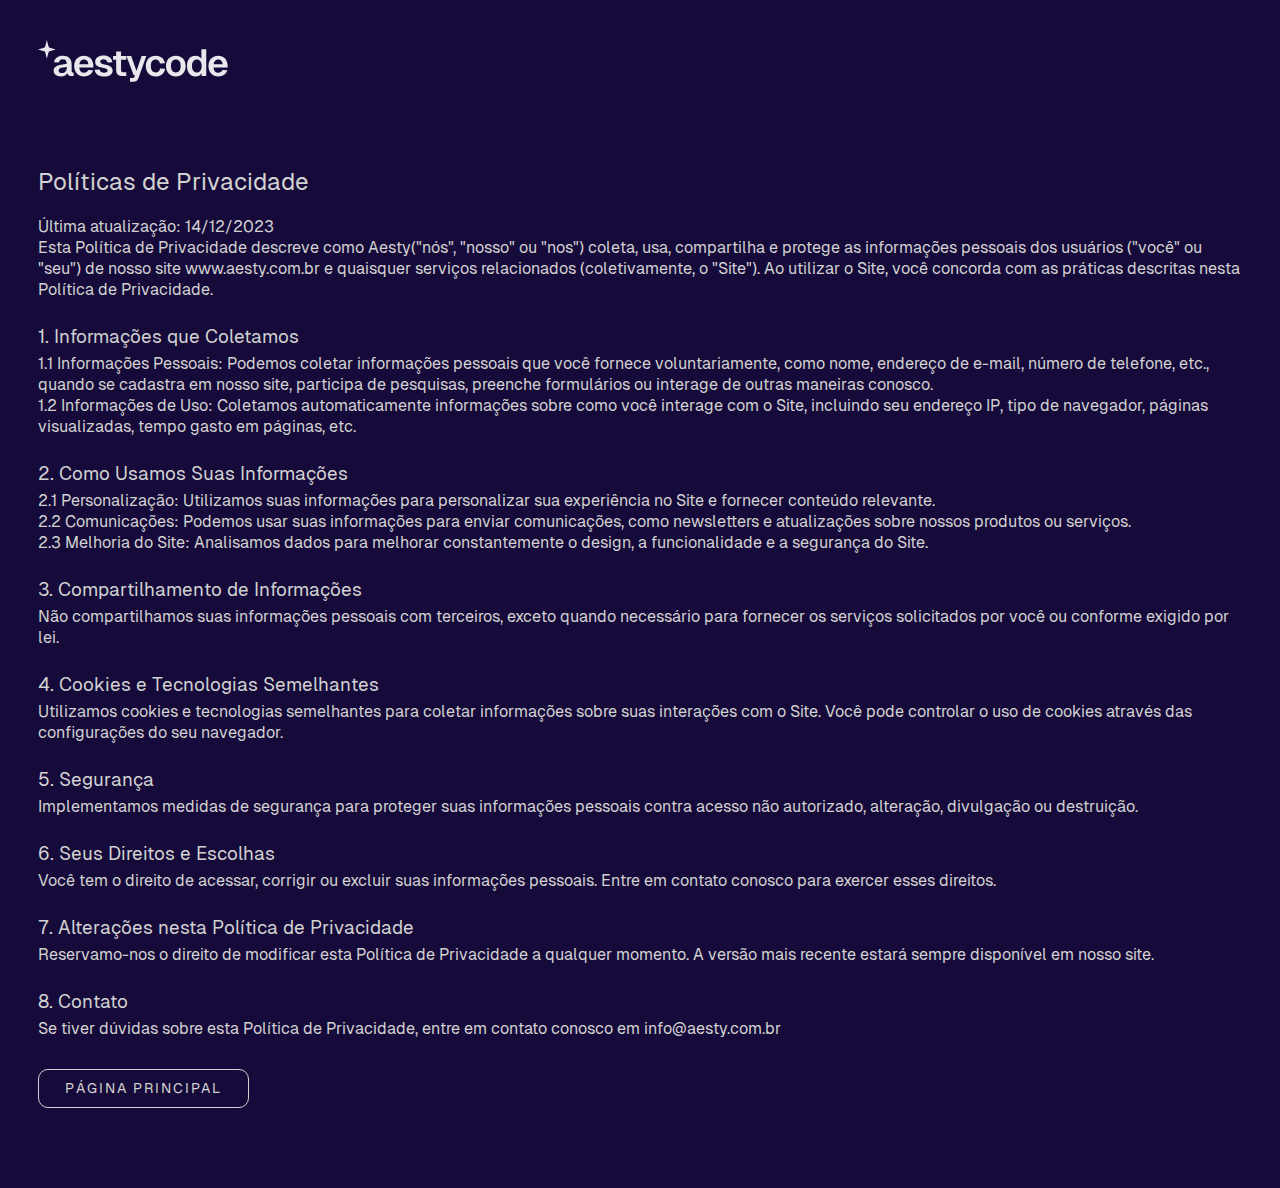
<file: politica-de-privacidade.html>
<!DOCTYPE html>
<html lang="pt-br">
<head>
    <!-- Google tag (gtag.js) -->
    <script async src="https://www.googletagmanager.com/gtag/js?id=G-75QSMCPX70"></script>
    <script>
        window.dataLayer = window.dataLayer || [];
        function gtag(){dataLayer.push(arguments);}
        gtag('js', new Date());

        gtag('config', 'G-75QSMCPX70');
    </script>
    <meta charset="UTF-8">
    <meta name="viewport" content="width=device-width, initial-scale=1">
    <meta name="description" content="Criação de Sites e Landing Pages com design único, boa usabilidade e alta performance.">
    <meta name="author" content="Aestycode">
    <meta property="og:locale" content="pt_BR" />
    <meta property="og:type" content="website" />
    <meta property="og:title" content="Aestycode - Criação de Sites e Landing Pages.">
    <meta property="og:description" content="Criação de Sites e Landing Pages com design único, boa usabilidade e alta performance.">
    <meta property="og:site_name" content="Aestycode" />
    <meta property="og:image" content="https://aesty.com.br/assets/images/og-image.jpg">
    <meta property="og:url" content="https://aesty.com.br">
    <title>Política de Privacidade - Aestycode - Criação de Sites e Landing Pages com design único, boa usabilidade e alta performance.</title>
    <link rel="canonical" href="https://aesty.com.br/" />
    <link rel="shortcut icon" href="favicon.svg" type="svg">

    <link rel="stylesheet" href="assets/css/style.css">
</head>
<body style="background-color: #160a3a;">

    <div class="container">
        <div class="logo-politicas" style="padding-top: 40px;">
            <a href="index.html"><img src="assets/images/Logo_Aestycode_White.svg" width="190"></a>
        </div>
    </div>

    <div class="lgpd">
        <div class="container">
            <h2>Políticas de Privacidade</h2>
            <span>Última atualização: 14/12/2023</span>
            <p>Esta Política de Privacidade descreve como Aesty("nós", "nosso" ou "nos") coleta, usa, compartilha e protege as informações pessoais dos usuários ("você" ou "seu") de nosso site www.aesty.com.br e quaisquer serviços relacionados (coletivamente, o "Site"). Ao utilizar o Site, você concorda com as práticas descritas nesta Política de Privacidade.</p>
            <h3>1. Informações que Coletamos</h3>
            <p>1.1 Informações Pessoais: Podemos coletar informações pessoais que você fornece voluntariamente, como nome, endereço de e-mail, número de telefone, etc., quando se cadastra em nosso site, participa de pesquisas, preenche formulários ou interage de outras maneiras conosco.</p>
            <p>1.2 Informações de Uso: Coletamos automaticamente informações sobre como você interage com o Site, incluindo seu endereço IP, tipo de navegador, páginas visualizadas, tempo gasto em páginas, etc.</p>
            <h3>2. Como Usamos Suas Informações</h3>
            <p>2.1 Personalização: Utilizamos suas informações para personalizar sua experiência no Site e fornecer conteúdo relevante.</p>
            <p>2.2 Comunicações: Podemos usar suas informações para enviar comunicações, como newsletters e atualizações sobre nossos produtos ou serviços.</p>
            <p>2.3 Melhoria do Site: Analisamos dados para melhorar constantemente o design, a funcionalidade e a segurança do Site.</p>
            <h3>3. Compartilhamento de Informações</h3>
            <p>Não compartilhamos suas informações pessoais com terceiros, exceto quando necessário para fornecer os serviços solicitados por você ou conforme exigido por lei.</p>
            <h3>4. Cookies e Tecnologias Semelhantes</h3>
            <p>Utilizamos cookies e tecnologias semelhantes para coletar informações sobre suas interações com o Site. Você pode controlar o uso de cookies através das configurações do seu navegador.</p>
            <h3>5. Segurança</h3>
            <p>Implementamos medidas de segurança para proteger suas informações pessoais contra acesso não autorizado, alteração, divulgação ou destruição.</p>
            <h3>6. Seus Direitos e Escolhas</h3>
            <p>Você tem o direito de acessar, corrigir ou excluir suas informações pessoais. Entre em contato conosco para exercer esses direitos.</p>
            <h3>7. Alterações nesta Política de Privacidade</h3>
            <p>Reservamo-nos o direito de modificar esta Política de Privacidade a qualquer momento. A versão mais recente estará sempre disponível em nosso site.</p>
            <h3>8. Contato</h3>
            <p>Se tiver dúvidas sobre esta Política de Privacidade, entre em contato conosco em info@aesty.com.br</p>
            <a href="index.html">Página Principal</a>
        </div>
    </div>

    <script src="assets/js/script.js"></script>
</body>
</html>
</file>
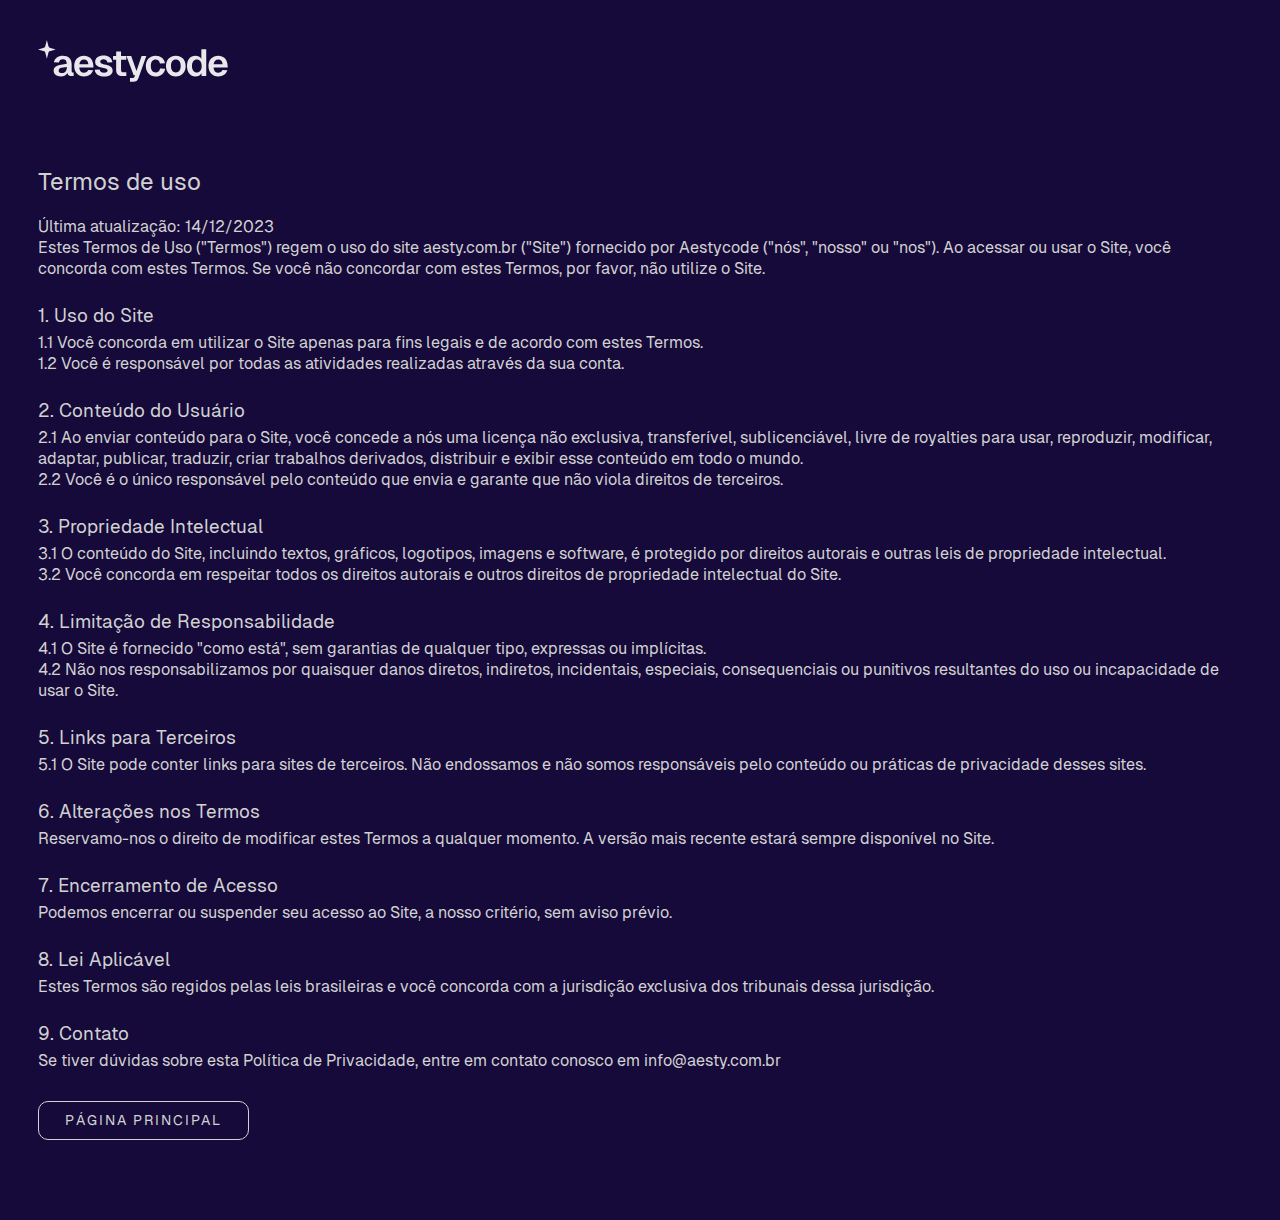
<file: termos-de-uso.html>
<!DOCTYPE html>
<html lang="pt-br">
<head>
    <!-- Google tag (gtag.js) -->
    <script async src="https://www.googletagmanager.com/gtag/js?id=G-75QSMCPX70"></script>
    <script>
        window.dataLayer = window.dataLayer || [];
        function gtag(){dataLayer.push(arguments);}
        gtag('js', new Date());

        gtag('config', 'G-75QSMCPX70');
    </script>
    <meta charset="UTF-8">
    <meta name="viewport" content="width=device-width, initial-scale=1">
    <meta name="description" content="Criação de Sites e Landing Pages com design único, boa usabilidade e alta performance.">
    <meta name="author" content="Aestycode">
    <meta property="og:locale" content="pt_BR" />
    <meta property="og:type" content="website" />
    <meta property="og:title" content="Aestycode - Criação de Sites e Landing Pages.">
    <meta property="og:description" content="Criação de Sites e Landing Pages com design único, boa usabilidade e alta performance.">
    <meta property="og:site_name" content="Aestycode" />
    <meta property="og:image" content="https://aesty.com.br/assets/images/og-image.jpg">
    <meta property="og:url" content="https://aesty.com.br">
    <title>Termos de Uso - Aestycode - Criação de  Sites e Landing Pages com design único, boa usabilidade e alta performance.</title>
    <link rel="canonical" href="https://aesty.com.br/" />
    <link rel="shortcut icon" href="favicon.svg" type="svg">

    <link rel="stylesheet" href="assets/css/style.css">
</head>
<body style="background-color: #160a3a;">   
    <div class="container">
        <div class="logo-politicas" style="padding-top: 40px;">
            <a href="index.html"><img src="assets/images/Logo_Aestycode_White.svg" width="190"></a>
        </div>
    </div>

    <div class="lgpd">
        <div class="container">
            <h2>Termos de uso</h2>
            <span>Última atualização: 14/12/2023</span>
            <p>Estes Termos de Uso ("Termos") regem o uso do site aesty.com.br ("Site") fornecido por Aestycode ("nós", "nosso" ou "nos"). Ao acessar ou usar o Site, você concorda com estes Termos. Se você não concordar com estes Termos, por favor, não utilize o Site.</p>
            <h3>1. Uso do Site</h3>
            <p>1.1 Você concorda em utilizar o Site apenas para fins legais e de acordo com estes Termos.</p>
            <p>1.2 Você é responsável por todas as atividades realizadas através da sua conta.</p>
            <h3>2. Conteúdo do Usuário</h3>
            <p>2.1 Ao enviar conteúdo para o Site, você concede a nós uma licença não exclusiva, transferível, sublicenciável, livre de royalties para usar, reproduzir, modificar, adaptar, publicar, traduzir, criar trabalhos derivados, distribuir e exibir esse conteúdo em todo o mundo.</p>
            <p>2.2 Você é o único responsável pelo conteúdo que envia e garante que não viola direitos de terceiros.</p>
            <h3>3. Propriedade Intelectual</h3>
            <p>3.1 O conteúdo do Site, incluindo textos, gráficos, logotipos, imagens e software, é protegido por direitos autorais e outras leis de propriedade intelectual.</p>
            <p>3.2 Você concorda em respeitar todos os direitos autorais e outros direitos de propriedade intelectual do Site.</p>
            <h3>4. Limitação de Responsabilidade</h3>
            <p>4.1 O Site é fornecido "como está", sem garantias de qualquer tipo, expressas ou implícitas.</p>
            <p>4.2 Não nos responsabilizamos por quaisquer danos diretos, indiretos, incidentais, especiais, consequenciais ou punitivos resultantes do uso ou incapacidade de usar o Site.</p>
            <h3>5. Links para Terceiros</h3>
            <p>5.1 O Site pode conter links para sites de terceiros. Não endossamos e não somos responsáveis pelo conteúdo ou práticas de privacidade desses sites.</p>
            <h3>6. Alterações nos Termos</h3>
            <p>Reservamo-nos o direito de modificar estes Termos a qualquer momento. A versão mais recente estará sempre disponível no Site.</p>
            <h3>7. Encerramento de Acesso</h3>
            <p>Podemos encerrar ou suspender seu acesso ao Site, a nosso critério, sem aviso prévio.</p>
            <h3>8. Lei Aplicável</h3>
            <p>Estes Termos são regidos pelas leis brasileiras e você concorda com a jurisdição exclusiva dos tribunais dessa jurisdição.</p>
            <h3>9. Contato</h3>
            <p>Se tiver dúvidas sobre esta Política de Privacidade, entre em contato conosco em info@aesty.com.br</p>
            <a href="index.html">Página Principal</a>
        </div>

        <script src="assets/js/script.js"></script>
    </div>
</body>
</html>
</file>
<file: assets/css/style.css>
@font-face{font-family:"Geist";src:url("/assets/fonts/Geist-Regular.woff2") format("woff2");font-style:normal;font-display:block}@font-face{font-family:"Geist-Bold";src:url("/assets/fonts/Geist-Bold.woff2") format("woff2");font-style:normal;font-weight:normal;font-display:block}@font-face{font-family:"Geist-Semi-Bold";src:url("/assets/fonts/Geist-SemiBold.woff2") format("woff2");font-style:normal;font-weight:normal;font-display:block}@font-face{font-family:"Geist-Light";src:url("/assets/fonts/Geist-Light.woff2") format("woff2");font-style:normal;font-weight:normal;font-display:block}::-moz-selection{background-color:#030014;color:#b499ff;-webkit-text-fill-color:#b499ff}::selection{background-color:#030014;color:#b499ff;-webkit-text-fill-color:#b499ff}*,*::after,*::before{margin:0;padding:0;box-sizing:border-box;scroll-behavior:smooth}html{overflow-x:hidden}body{background-color:#030014;font-family:"Geist",Arial,Helvetica,sans-serif;overflow-x:hidden}img{max-width:100%}a{text-decoration:none}h1,h2,h3,h4,span{font-style:normal;font-weight:normal}.container{max-width:1280px;margin:0 auto}.arrow-down{bottom:50px}.cta-btn{display:flex;justify-content:center;align-items:center;gap:6px;background-color:#e8e7eb;border-radius:49px;padding:12px 20px;color:#e8e7eb;font-family:"Geist",Arial,Helvetica,sans-serif;letter-spacing:-0.3px;font-size:.875rem;color:#030014;z-index:4;transition:all 1s ease}.cta-btn:hover{background-color:#b499ff;box-shadow:1px 1px 10px 4px rgba(169,147,237,.51)}.cta-btn__desktop,.cta-btn__mobile{animation:pulseBorder 2s infinite alternate}.cta-btn__mobile{display:none;justify-content:center;align-items:center;position:fixed;bottom:20px;right:20px;background-color:#e8e7eb;border-radius:50%;width:55px;height:55px;z-index:4;box-shadow:1px 1px 10px 2px rgba(169,147,237,.51)}.cta-btn-services{display:flex;align-items:center;gap:6px;color:#e8e7eb;font-family:"Geist",Arial,Helvetica,sans-serif;letter-spacing:-0.3px;font-size:14px;color:#e8e7eb}.starfall{opacity:0;content:"";display:block;width:6px;height:6px;background-color:#e8e7eb;border-radius:10px;box-shadow:2px 2px 10px rgba(255,255,255,.7);position:absolute}.starfall::after{content:"";display:block;width:50px;height:1px;background:linear-gradient(to right, #E8E7EB 0%, rgba(211, 202, 236, 0) 100%);border-radius:10px;box-shadow:2px 2px 10px rgba(255,255,255,.6);opacity:.5;transform:rotate3d(0, 0, 1, 353deg)}.title-2{color:#e8e7eb;font-family:"Geist-Semi-Bold",Arial,Helvetica,sans-serif;letter-spacing:-2.5px;background:linear-gradient(269deg, #B499FF 7.89%, #E8E7EB 107.36%);background-clip:text;-webkit-background-clip:text;-webkit-text-fill-color:rgba(0,0,0,0);padding-bottom:10px;font-size:3.375rem;font-style:normal;font-weight:normal;line-height:58px;width:60%;margin:0 auto}.title-1{color:#e8e7eb;font-family:"Geist-Semi-Bold",Arial,Helvetica,sans-serif;letter-spacing:-2.5px;background:linear-gradient(269deg, #B499FF 7.89%, #E8E7EB 107.36%);background-clip:text;-webkit-background-clip:text;-webkit-text-fill-color:rgba(0,0,0,0);padding-bottom:10px;font-size:4.5rem;font-style:normal;font-weight:normal;line-height:72px}.before-title{background-color:rgba(152,138,197,.1176470588);border:1px solid rgba(152,138,197,.3490196078);color:rgba(152,138,197,.7529411765);padding:12px 30px;border-radius:58px;font-size:.75rem;line-height:.75rem;text-transform:uppercase;letter-spacing:2px;margin-bottom:20px;display:inline-block;text-align:center}.lgpd{padding:80px 0;color:#d1d1d1}.lgpd h2{color:#d1d1d1;margin-bottom:20px}.lgpd h3{margin:25px 0px 5px 0}.lgpd a{border:1px solid #d1d1d1;border-radius:10px;text-transform:uppercase;padding:10px 26px;display:inline-block;color:#d1d1d1;font-weight:300;font-size:.875rem;letter-spacing:2px;margin-top:30px;transition:opacity .5s ease}.lgpd a:hover{opacity:.5}.blur{position:absolute;width:300px;height:300px;border-radius:9999px;background-color:rgba(255,95,32,.7254901961);filter:blur(300px);z-index:101}.noise{top:0;left:0;position:fixed;background:url("/assets/images/noise.gif");opacity:.065;display:block;height:100vh;width:100vw;z-index:10;pointer-events:none}.floating-star{content:url("/assets/images/Icon_Aesty_White.svg");position:absolute;display:block;transform:rotate(-25deg);transform-origin:top;filter:blur(7px);animation:floating 4s alternate infinite}.icon-sliding{position:relative;width:100%;margin-bottom:90px}.icon-sliding img{position:absolute;left:0;animation:slide-left 20s infinite alternate;filter:blur(1.5px);opacity:0}@keyframes arrow-floating{0%{opacity:0}50%{opacity:.75}100%{opacity:0;bottom:20px}}@keyframes floating{100%{top:60px}}@keyframes slide-left{0%{left:0;opacity:.3}20%{opacity:.7}40%{opacity:0}50%{opacity:.7}60%{opacity:0}80%{opacity:.7}100%{left:90%;transform:rotate(360deg);opacity:0}}@keyframes floating-planet{100%{margin-top:15px}}@keyframes pulse{0%,100%{opacity:1}50%{opacity:0}}@keyframes pulseBorder{0%{box-shadow:none}100%{box-shadow:1px 1px 14px 1px #a993ed}}@keyframes movement{0%{right:0;transform:rotate(0);transform-origin:top;opacity:0;visibility:visible}50%{opacity:1}100%{right:100%;transform:rotate(360deg);opacity:0}}@keyframes falling{0%{top:0}50%{opacity:.4}100%{top:100%;opacity:0}}@keyframes falling-down{0%{right:12%;top:20%;opacity:0}25%{opacity:1}50%{opacity:.4}100%{right:100%;top:70%;opacity:0}}@keyframes shining{0%{opacity:.3}100%{opacity:.7}}@keyframes rotate{100%{transform:rotateY(180deg)}}@keyframes rotateX{100%{transform:rotate(360deg)}}@keyframes fade-down{0%{transform:translateY(-15%)}100%{transform:translateY(0%)}}@keyframes slide{0%{transform:translate(0, 0)}100%{transform:translate(-1600px, 0)}}@keyframes slide-showcase{0%{transform:translate(-250px, 0)}100%{transform:translate(-2300px, 0)}}header{position:fixed;background:rgba(0,0,0,0);display:block;z-index:100;width:100%;height:90px;transition:background-color .5s ease}header nav{height:100%;width:100%;display:flex;justify-content:space-between;align-items:center}header.scrolled{-webkit-backdrop-filter:blur(2px);backdrop-filter:blur(2px);background-color:rgba(8,2,26,.4392156863)}.hero{background:linear-gradient(360deg, #030014 0%, #0A0026 100%);width:100%;position:relative;height:85vh}.hero .container{height:100%}.hero .planet{content:"";display:block;width:32px;height:32px;background-color:#e8e7eb;border-radius:50%;box-shadow:2px 2px 10px rgba(110,110,110,.7);position:absolute}.hero .star{position:absolute;content:"";display:block;width:7px;height:7px;background-color:#e8e7eb;border-radius:10px;box-shadow:2px 2px 10px rgba(255,255,255,.7)}.hero__content{display:flex;justify-content:center;align-items:center;width:70%;margin:0 auto;height:100%}.hero__content-left{flex:1.4;display:flex;justify-content:center;flex-direction:column;align-content:center;text-align:center}.hero__content-left h1{z-index:4;position:relative;display:flex;flex-direction:column-reverse}.hero__content-left h1::after{content:url("/assets/images/Icon_Mini.svg");animation:shining infinite 1s alternate}.hero__content-left p{margin-top:20px;margin-bottom:30px;color:#e8e7eb;font-family:"Geist Light",Arial,Helvetica,sans-serif;letter-spacing:-0.075px;font-size:1rem;line-height:1.5rem;z-index:4;width:100%}.hero__content-left a{align-self:center}.hero__content-right{flex:1}.hero .logo-floating{position:absolute;left:80px;bottom:120px}.hero .big-planet{display:block;margin:0 auto;width:901px;height:901px;flex-shrink:0;border-radius:50%;background:radial-gradient(105.26% 105.26% at 87.42% 84.25%, #DD9D35 0%, #C67A6E 18%, #9D429E 32%, #4E3388 55%, #120539 98%);box-shadow:35px 25px 61.8px -7px rgba(213,144,76,.14);position:absolute;top:-50%;left:50%;transform:translateX(-50%) rotate(290deg);filter:blur(5.5px)}.hero .big-planet::before{content:"";display:block;width:31px;height:31px;flex-shrink:0;background:linear-gradient(325deg, #402300 22.32%, #E8AA5C 90.43%);fill:linear-gradient(325deg, #402300 22.32%, #E8AA5C 90.43%);filter:drop-shadow(0px 8px 61.8px #CE865C) blur(1.2999999523px);border-radius:50%;position:absolute;z-index:-1;bottom:0;right:10px}.hero .big-planet::after{content:"";display:block;width:171px;height:171px;flex-shrink:0;background:linear-gradient(150deg, #FFF 13.8%, #4F3993 85.96%);filter:drop-shadow(0px 4px 61.8px rgba(157, 144, 200, 0.51));border-radius:50%;position:absolute;top:-30px;left:60px;z-index:-1}.after-hero{margin-bottom:90px;width:100%;display:flex;justify-content:flex-start;align-items:flex-start;overflow-x:scroll;position:relative;pointer-events:none}.after-hero::-webkit-scrollbar{display:none}.after-hero::before,.after-hero::after{position:absolute;content:"";display:block;width:200px;height:100%;top:0;z-index:2}.after-hero::before{left:0;background:linear-gradient(to left, transparent, #030014)}.after-hero::after{right:0;background:linear-gradient(to right, transparent, #030014)}.after-hero__itens{width:100%;display:flex;justify-content:flex-start;align-items:flex-start;animation:slide-showcase 50s linear infinite}.after-hero__itens-item{opacity:.8;width:408px;background-color:rgba(44,55,95,.1333333333);min-width:408px;display:flex;align-items:center;justify-content:center;height:476px;border-radius:12px;margin:0 5px}.after-hero__itens-item:nth-child(2),.after-hero__itens-item:nth-child(4),.after-hero__itens-item:nth-child(6),.after-hero__itens-item:nth-child(8),.after-hero__itens-item:nth-child(10){margin-top:60px}.beneficios{background:linear-gradient(to bottom, #030014, rgba(22, 10, 58, 0.8784313725));background-position:top;background-repeat:no-repeat;background-size:cover;display:flex;justify-content:center;align-items:center;flex-direction:column;position:relative;padding-block:120px}.beneficios__upper{margin-bottom:60px;text-align:center}.beneficios__upper h2{margin-bottom:20px}.beneficios__upper p{color:#e8e7eb;font-family:"Geist",Arial,Helvetica,sans-serif;letter-spacing:-0.3px}.beneficios__bottom{display:grid;grid-template-columns:1fr 1px 1fr 1px 1fr;justify-content:center;gap:40px;margin-bottom:30px}.beneficios__bottom .line{width:1px;height:100%;content:"";display:block;background:linear-gradient(360deg, rgba(3, 0, 20, 0) -2.46%, #E8E7EB 50.82%, rgba(3, 0, 20, 0) 100%)}.beneficios__bottom-card{padding:40px 0}.beneficios__bottom-card::after{width:100%;height:1px;content:"";display:block;background:linear-gradient(90deg, rgba(3, 0, 20, 0) -2.46%, #E8E7EB 50.82%, rgba(3, 0, 20, 0) 100%);margin-top:40px}.beneficios__bottom-card::before{width:100%;height:1px;content:"";display:block;background:linear-gradient(90deg, rgba(3, 0, 20, 0) -2.46%, #E8E7EB 50.82%, rgba(3, 0, 20, 0) 100%);margin-bottom:40px}.beneficios__bottom-card h3{font-family:"Geist",Arial,Helvetica,sans-serif;margin-top:10px;margin-bottom:20px;color:#e8e7eb;font-size:1.5rem}.beneficios__bottom-card p{color:#e8e7eb;font-family:"Geist",Arial,Helvetica,sans-serif;letter-spacing:-0.3px;font-weight:lighter;font-size:1rem;line-height:1.5rem;color:#cacaca}.quemsomos{padding-block:180px;background-color:#030014;position:relative}.quemsomos img{position:absolute;top:-95px;left:50%;transform:translateX(-50%);filter:blur(1.5px)}.quemsomos .before-title{background-color:rgba(0,0,0,0);color:#c4afff;border:1px solid #c4afff}.quemsomos .container{display:flex;justify-content:space-around;align-items:center;gap:30px}.quemsomos__left,.quemsomos__right{flex:1}.quemsomos h2{background:linear-gradient(200deg, #E8E7EB, #030014);background-clip:text;-webkit-background-clip:text;-webkit-text-fill-color:rgba(0,0,0,0);font-size:3.5rem;line-height:62px;opacity:.9;font-family:"Geist-Light";width:100%}.quemsomos p{color:#e8e7eb;font-family:"Geist",Arial,Helvetica,sans-serif;letter-spacing:-0.3px;color:#cacaca;line-height:1.5rem;font-size:1rem}.wrapper{background:#160a3a;background:linear-gradient(240deg, rgb(22, 10, 58), #3c4c84, #242a4d, rgb(22, 10, 58));padding-block:100px}.wrapper .container{display:flex;align-items:center;gap:40}.wrapper__text{flex:1;display:flex;justify-content:flex-start;align-items:flex-start;flex-direction:column;height:100%}.wrapper__text span{margin-top:20px;display:block;text-align:left;font-size:2.5rem;color:#e8e7eb;font-family:"Geist-Light"}.wrapper__star{flex:1;position:relative}.wrapper__star .planet{content:"";display:block;width:32px;height:32px;background-color:#e8e7eb;border-radius:50%;box-shadow:2px 2px 10px rgba(110,110,110,.7);position:absolute;right:0;top:-200px}.wrapper__star .star{position:absolute;content:"";display:block;width:7px;height:7px;background-color:#e8e7eb;border-radius:10px;box-shadow:2px 2px 10px rgba(255,255,255,.7)}.wrapper__star img{position:absolute;right:0;top:0;transform:translateY(-50%);animation:movement 10s alternate-reverse 1.5s infinite;visibility:hidden}.diferenciais{background:linear-gradient(180deg, #030014 0%, #0A0026 100%);background-size:cover;background-position:center;padding-block:180px;display:flex;justify-content:center;align-items:center;flex-direction:column}.diferenciais__upper{text-align:center;margin-bottom:90px}.diferenciais__upper h2{margin-bottom:20px}.diferenciais__upper p{color:#e8e7eb;font-family:"Geist",Arial,Helvetica,sans-serif;letter-spacing:-0.3px}.diferenciais__bottom{display:grid;margin-top:60px;grid-template-columns:repeat(4, 1fr);gap:30px}.diferenciais__bottom-card{padding:50px 30px;position:relative;margin-bottom:20px;border-radius:12px;background:linear-gradient(90deg, rgba(180, 153, 255, 0.06) 5.07%, transparent)}.diferenciais__bottom-card h3{font-family:"Geist",Arial,Helvetica,sans-serif;margin-top:10px;margin-bottom:20px;color:#e8e7eb;font-size:1.5rem}.diferenciais__bottom-card img{position:absolute;transform:translateY(-50%);left:-43px;top:50%}.diferenciais__bottom-card p{color:#e8e7eb;font-family:"Geist",Arial,Helvetica,sans-serif;letter-spacing:-0.3px;font-weight:lighter;font-size:1rem;line-height:1.5rem;color:#cacaca}.portfolio{background:linear-gradient(360deg, #030014 0%, #0A0026 100%);padding-top:100px;position:relative}.portfolio__bottom{display:grid;grid-template-columns:repeat(2, 1fr);justify-content:center;gap:40px}.portfolio__bottom-heading{display:flex;flex-direction:column;justify-content:center}.portfolio__bottom-heading h2{margin:0;width:100%}.portfolio__bottom-heading .before-title{align-self:flex-start}.portfolio__bottom-heading p{margin-top:20px;color:#e8e7eb;font-family:"Geist",Arial,Helvetica,sans-serif;letter-spacing:-0.3px;color:#c4afff;font-size:16px;line-height:24px;letter-spacing:normal;font-family:"Geist-Light",Arial,Helvetica,sans-serif;width:70%}.portfolio__bottom-card .card__info{margin-bottom:20px;display:flex;justify-content:space-between;align-items:center}.portfolio__bottom-card .card__info-title{color:#e8e7eb;font-family:"Geist",Arial,Helvetica,sans-serif;letter-spacing:-0.3px;color:#c4afff;font-size:.75rem;letter-spacing:2.88px;text-transform:uppercase}.portfolio__bottom-card .card__info-type{text-align:center;color:#c4afff;font-size:.675rem;letter-spacing:2.88px;text-transform:uppercase;padding:9px 24px;border-radius:68px;border:1px solid rgba(196,175,255,.12);background:rgba(196,175,255,.04)}.portfolio__bottom-card img{transition:transform 1s ease,opacity 1s ease;border-radius:6px;-o-object-fit:cover;object-fit:cover;width:100%}.portfolio__bottom-card img:hover{transform:scale(1.05)}.portfolio__bottom-card p{margin-top:20px;color:#e8e7eb;font-family:"Geist",Arial,Helvetica,sans-serif;letter-spacing:-0.3px;color:#cacaca;font-size:14px;line-height:22px;letter-spacing:normal;font-family:"Geist-Light",Arial,Helvetica,sans-serif;margin-bottom:20px;padding:20px;background-color:rgba(196,175,255,.0666666667);border-radius:6px}.portfolio__list{margin-block:90px;width:100%;display:flex;justify-content:flex-start;align-items:flex-start;overflow-x:scroll;position:relative;pointer-events:none}.portfolio__list:hover .portfolio__list-itens{animation-play-state:paused}.portfolio__list::-webkit-scrollbar{display:none}.portfolio__list::before,.portfolio__list::after{position:absolute;content:"";display:block;width:200px;height:100%;top:0;z-index:2}.portfolio__list::before{left:0;background:linear-gradient(to left, transparent, #030014)}.portfolio__list::after{right:0;background:linear-gradient(to right, transparent, #030014)}.portfolio__list-itens{width:100%;display:flex;justify-content:flex-start;align-items:flex-start;animation:slide 30s linear infinite}.portfolio__list-item{width:200px;background-color:rgba(44,55,95,.1333333333);min-width:200px;display:flex;align-items:center;justify-content:center;height:100px;border-radius:12px;margin:0 5px}.servicos{background:linear-gradient(to top, #030014, #030014);background-size:cover;background-position:top center;background-repeat:no-repeat;padding-top:100px;padding-bottom:150px;position:relative;scroll-margin-top:90px}.servicos .container{display:flex;flex-direction:column;gap:50px}.servicos__upper{text-align:center;margin-bottom:60px}.servicos__upper svg{animation:shining alternate infinite 1s}.servicos__upper p{margin-top:20px;color:#e8e7eb;font-family:"Geist",Arial,Helvetica,sans-serif;letter-spacing:-0.3px}.servicos__grid{display:grid;grid-template-columns:repeat(4, 1fr);justify-content:center;gap:15px}.servicos__grid .servicos__card{border-radius:6px;background:linear-gradient(180deg, rgba(180, 153, 255, 0.11) 0.65%, transparent);display:flex;justify-content:space-between;flex-direction:column;height:100%;border-top:1px solid rgba(180,153,255,.5215686275);border-inline:1px solid rgba(180,153,255,.2);transition:all .7s ease-in-out;position:relative}.servicos__grid .servicos__card:not(:last-child)::before{border-radius:12px;content:"OFERTA DE LANÇAMENTO AESTY";font-size:.675rem;display:block;width:70%;height:auto;text-align:center;background:#030014;color:#b499ff;font-family:"Geist-Light",Arial,Helvetica,sans-serif;padding:6px 14px;top:-14px;border:1px solid rgba(180,153,255,.5215686275);left:50%;transform:translateX(-50%);position:absolute}.servicos__grid .servicos__card-text{padding:50px 20px}.servicos__grid .servicos__card-text .servicos__subheading{display:inline-block;color:#e8e7eb;font-family:"Geist",Arial,Helvetica,sans-serif;letter-spacing:-0.3px;color:#e8e7eb;font-size:.875rem;margin-bottom:25px;letter-spacing:0}.servicos__grid .servicos__card-text h3{color:#e8e7eb;font-family:"Geist-Semi-Bold",Arial,Helvetica,sans-serif;letter-spacing:-2.5px;background:linear-gradient(269deg, #B499FF 7.89%, #E8E7EB 107.36%);background-clip:text;-webkit-background-clip:text;-webkit-text-fill-color:rgba(0,0,0,0);padding-bottom:10px;color:#e8e7eb;font-size:32px;letter-spacing:-1.4px;padding-bottom:0;margin-bottom:5px}.servicos__grid .servicos__card-text p{color:#e8e7eb;font-family:"Geist",Arial,Helvetica,sans-serif;letter-spacing:-0.3px;font-size:1rem;font-family:"Geist-Light",Arial,Helvetica,sans-serif;line-height:1.5rem;color:#c4afff}.servicos__grid .servicos__card-text .servicos__preco{display:flex;flex-direction:column;margin-bottom:20px}.servicos__grid .servicos__card-text .servicos__preco-apartir{color:#e8e7eb;font-family:"Geist",Arial,Helvetica,sans-serif;letter-spacing:-0.3px;color:#c4afff;font-size:.875rem}.servicos__grid .servicos__card-text .servicos__preco-precos{display:flex;align-items:center;gap:8px}.servicos__grid .servicos__card-text .servicos__preco-promo{color:#c4afff;font-size:18px;letter-spacing:-0.9px;position:relative}.servicos__grid .servicos__card-text .servicos__preco-promo::after{display:block;background-color:#e8e7eb;width:105%;height:2px;content:"";position:absolute;top:50%;left:50%;transform:translate(-50%, -50%)}.servicos__grid .servicos__card-text .servicos__preco-valor{color:#e8e7eb;font-family:"Geist-Semi-Bold",Arial,Helvetica,sans-serif;letter-spacing:-2.5px;background:linear-gradient(269deg, #B499FF 7.89%, #E8E7EB 107.36%);background-clip:text;-webkit-background-clip:text;-webkit-text-fill-color:rgba(0,0,0,0);padding-bottom:10px;font-family:"Geist-Bold",Arial,Helvetica,sans-serif;padding-bottom:0;font-size:32px;letter-spacing:-1.429px}.servicos__grid .servicos__card-text .servicos__preco p{color:#e8e7eb;font-family:"Geist",Arial,Helvetica,sans-serif;letter-spacing:-0.3px;color:#e8e7eb;font-size:.875rem;margin-top:5px;font-family:"Geist-Light",Arial,Helvetica,sans-serif;letter-spacing:0}.servicos__grid .servicos__card .cta-btn-outline{display:inline-block;color:#e8e7eb;font-family:"Geist-Semi-Bold",Arial,Helvetica,sans-serif;letter-spacing:-2.5px;background:linear-gradient(269deg, #B499FF 7.89%, #E8E7EB 107.36%);background-clip:text;-webkit-background-clip:text;-webkit-text-fill-color:rgba(0,0,0,0);padding-bottom:10px;font-size:1rem;letter-spacing:-0.5px;font-family:"Geist",Arial,Helvetica,sans-serif;padding:14px 28px;border-left:1px solid #e8e7eb;border-right:1px solid #b499ff;border-top:1px solid #e8e7eb;border-bottom:1px solid #b499ff;border-radius:6px;margin:0 20px;text-align:center;margin-bottom:40px;transition:transform 2s ease}.servicos__grid .servicos__card .cta-btn-outline:hover{transform:translateY(15%)}.adicionais{background:linear-gradient(90deg, #B69BFF 7.89%, #FFF 107.36%);padding-block:100px}.adicionais .container{display:flex;gap:40px;align-items:center}.adicionais__text{flex:1;display:flex;flex-direction:column}.adicionais__text h2{color:#030014;font-size:3.375rem;line-height:58px;margin-bottom:20px;margin-top:10px;width:100%;letter-spacing:-2.5px;font-family:"Geist-Semi-Bold",Arial,Helvetica,sans-serif}.adicionais__text span{display:inline-block;font-size:1.5rem;line-height:2rem;width:80%;color:#030014;margin-bottom:30px}.adicionais__cards{flex:1;display:grid;grid-template-columns:repeat(2, 1fr);gap:20px}.adicionais__cards-card{padding:30px;border-radius:16.52px;border:1.502px solid var(--stroke, rgba(34, 13, 102, 0.49));background:rgba(18,18,19,.0470588235)}.adicionais__cards-card h3{font-family:"Geist-Semi-Bold",Arial,Helvetica,sans-serif;margin-bottom:20px;color:#030014;font-size:1.375rem}.adicionais__cards-card p{color:#e8e7eb;font-family:"Geist",Arial,Helvetica,sans-serif;letter-spacing:-0.3px;font-weight:lighter;font-size:1rem;line-height:1.5rem;color:#030014}.faq{background:linear-gradient(to bottom, #030014, #0A0026);background-size:cover;padding-top:100px;padding-bottom:40px;position:relative}.faq .container{display:flex;flex-direction:column;align-items:center;justify-content:center}.faq h2{margin-bottom:40px;text-align:center}.faq-lista{display:flex;flex-direction:column;width:60%;background-color:rgba(22,10,58,.5137254902);padding:40px;border-radius:20px}.faq-lista dt{display:flex;gap:7px;margin-top:30px;margin-bottom:20px;color:#e8e7eb;font-size:1.375rem;cursor:pointer;transition:opacity .5s ease}.faq-lista dt:hover{opacity:.5}.faq-lista dt::before{content:url("/assets/images/Icon_Mini.svg")}.faq-lista dt.active::before{animation:rotate .4s forwards ease}.faq-lista dd{display:none;color:#e8e7eb;font-family:"Geist",Arial,Helvetica,sans-serif;letter-spacing:-0.3px;color:#cacaca;font-size:1rem;line-height:24px}.faq-lista dd.active{display:block;animation:fade-down .4s forwards ease}.cta-wrapper{background:linear-gradient(to top, #030014, #0A0026);padding-top:100px;padding-bottom:150px;position:relative}.cta-wrapper__content{display:flex;flex-direction:column;align-items:center;justify-content:center}.cta-wrapper__content span{text-align:center;margin-bottom:20px;position:relative;display:flex;flex-direction:column-reverse;width:70%}.cta-wrapper__content span::after{content:url("/assets/images/Icon_Mini.svg");animation:shining infinite 1s alternate}.cta-wrapper__content a{color:#e8e7eb;font-family:"Geist",Arial,Helvetica,sans-serif;letter-spacing:-0.3px;color:#e8e7eb;border:1px solid #e8e7eb;border-radius:20px;padding:16px 24px;display:flex;align-items:center;gap:4px;transition:box-shadow .5s ease}.cta-wrapper__content a:hover{box-shadow:1px 1px 10px 4px rgba(169,147,237,.51)}footer{background-color:#030014;padding-block:40px}footer .footer-menu{display:flex;justify-content:space-between;align-items:center}footer .footer-menu__politicas{display:flex;gap:15px}footer .footer-menu__politicas a{color:#e8e7eb;font-size:.875rem}.copy{padding-block:7px;background-color:#0a0026}.copy span{font-size:.75rem;color:#b499ff}@media(min-width: 1366px){.hero .big-planet{width:1301px;height:1301px}}@media(max-width: 1366px){.container{padding:0 3%}}@media(max-width: 960px){.hero .big-planet{top:-30%}.hero__content-left br{display:none}.beneficios__bottom{gap:20px}.quemsomos h2{font-size:2.5rem;line-height:48px}.diferenciais__bottom{grid-template-columns:repeat(2, 1fr);gap:30px;row-gap:10px}.portfolio__bottom{grid-template-columns:repeat(2, 1fr);gap:50px}.portfolio__bottom-heading{margin-bottom:40px}.portfolio__bottom-heading p{width:100%}.servicos .container{flex-direction:column;gap:40px}.servicos__grid{grid-template-columns:repeat(2, 1fr)}}@media(max-width: 767px){.title-1{font-size:3.25rem;line-height:54px;letter-spacing:-1.7px}.title-2{width:100%}.hero .big-planet{width:501px;height:501px;top:0%}.hero__content-left p{font-size:1rem;line-height:1.5rem;width:100%;margin-top:10px}.beneficios__bottom{grid-template-columns:1fr;justify-content:center;align-items:center;gap:20px}.beneficios__bottom-card{padding-block:20px;width:70%;margin:0 auto;text-align:center}.beneficios__bottom-card::after,.beneficios__bottom-card::before{display:none}.beneficios__bottom-card:nth-of-type(2)::after{width:100%;height:1px;content:"";display:block;background:linear-gradient(90deg, rgba(3, 0, 20, 0) -2.46%, #E8E7EB 50.82%, rgba(3, 0, 20, 0) 100%);margin-top:40px}.beneficios__bottom-card:nth-of-type(2)::before{width:100%;height:1px;content:"";display:block;background:linear-gradient(90deg, rgba(3, 0, 20, 0) -2.46%, #E8E7EB 50.82%, rgba(3, 0, 20, 0) 100%);margin-bottom:40px}.beneficios__bottom .line{display:none}.quemsomos{padding-block:100px}.quemsomos .container{flex-direction:column;align-items:center;justify-content:center;text-align:center;gap:50px}.quemsomos h2{background:linear-gradient(180deg, #E8E7EB, #030014);background-clip:text;-webkit-background-clip:text;-webkit-text-fill-color:rgba(0,0,0,0)}.quemsomos p{width:100%}.wrapper{padding-block:90px}.wrapper__text{flex:2}.wrapper__text span{font-size:1.5rem}.wrapper__star .planet{top:30px}.wrapper__star img{display:none}.adicionais{padding-block:60px}.adicionais .container{flex-direction:column;gap:20px}.adicionais__text span{width:100%}.adicionais__cards{gap:10px}.adicionais__cards-card{padding:20px}.portfolio__bottom{grid-template-columns:1fr}.faq{padding-top:90px}.faq-lista{width:100%}.cta-wrapper__content span{width:100%}}@media(max-width: 576px){.floating-star{width:60px;filter:blur(3px)}.title-2{font-size:2.5rem;line-height:3rem}header{height:75px}header nav{justify-content:center}header nav .cta-btn__desktop{display:none}.hero{height:75vh}.hero .planet,.hero .star{display:none}.hero__content{flex-direction:column;width:100%}.hero__content-left a{align-self:center}.after-hero__itens-item{width:304px;min-width:304px;height:356px}.after-hero__itens-item img{-o-object-fit:contain;object-fit:contain}.after-hero::before,.after-hero::after{width:100px;opacity:.5}.cta-btn__mobile{display:flex}.beneficios__bottom{grid-template-columns:1fr}.beneficios__bottom-card{width:90%}.beneficios__bottom-card:last-child{grid-column:auto}.wrapper__text{display:flex;justify-content:center;align-items:center}.wrapper__text span{text-align:center;font-size:1.5rem}.wrapper__star{display:none}.diferenciais{padding-block:100px}.diferenciais__bottom{grid-template-columns:1fr;text-align:center}.diferenciais__bottom-card{margin:0 20px}.diferenciais__bottom-card:last-child{margin-bottom:20px}.servicos__grid{grid-template-columns:1fr;gap:40px}.adicionais__text h2{font-size:2.5rem;line-height:48px}.adicionais__text span{font-size:1.25rem;margin-bottom:15px}footer{padding-block:20px}footer .footer-menu{flex-direction:column;gap:40px}.copy span{display:inline-block;text-align:center}}@media(max-width: 400px){.adicionais h2{width:100%}.adicionais__cards{grid-template-columns:1fr}.title-1{font-size:2.5rem;line-height:44px}.title-2{font-size:2.5rem;line-height:44px}}/*# sourceMappingURL=style.css.map */
</file>
